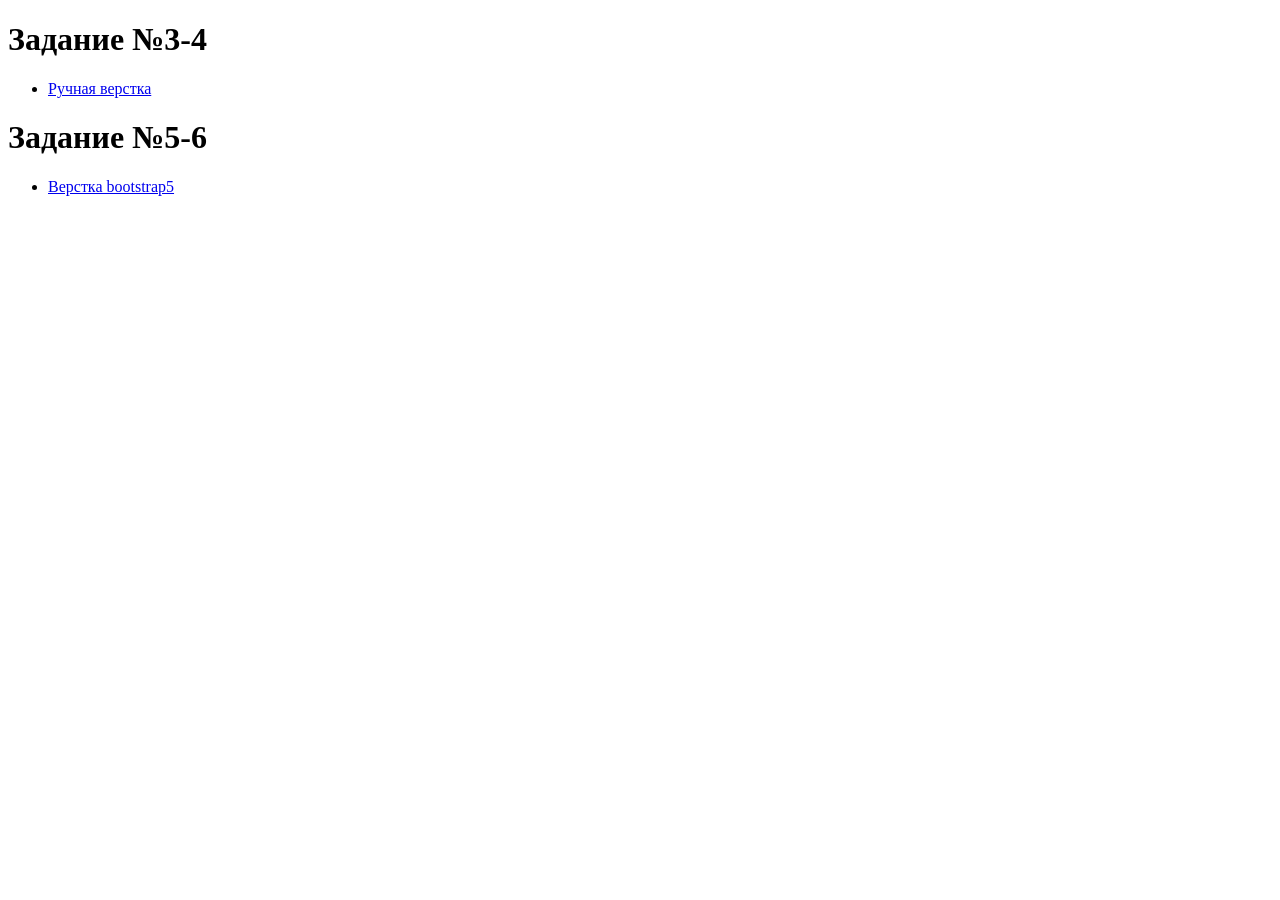
<file: index.html>
<!DOCTYPE html>
<html lang="ru">
<head>
    <meta charset="UTF-8">
    <title>Задания по практике</title>
</head>
<body>
    <h1>Задание №3-4</h1>

    <ul>
        <li><a href="FlexGrid/sait.html">Ручная верстка</a></li>
    </ul>

    <h1>Задание №5-6</h1>

    <ul>
        <li><a href="Bootstrap/sait2.html">Верстка bootstrap5</a></li>   
    </ul>
 
</body>
</html>
</file>
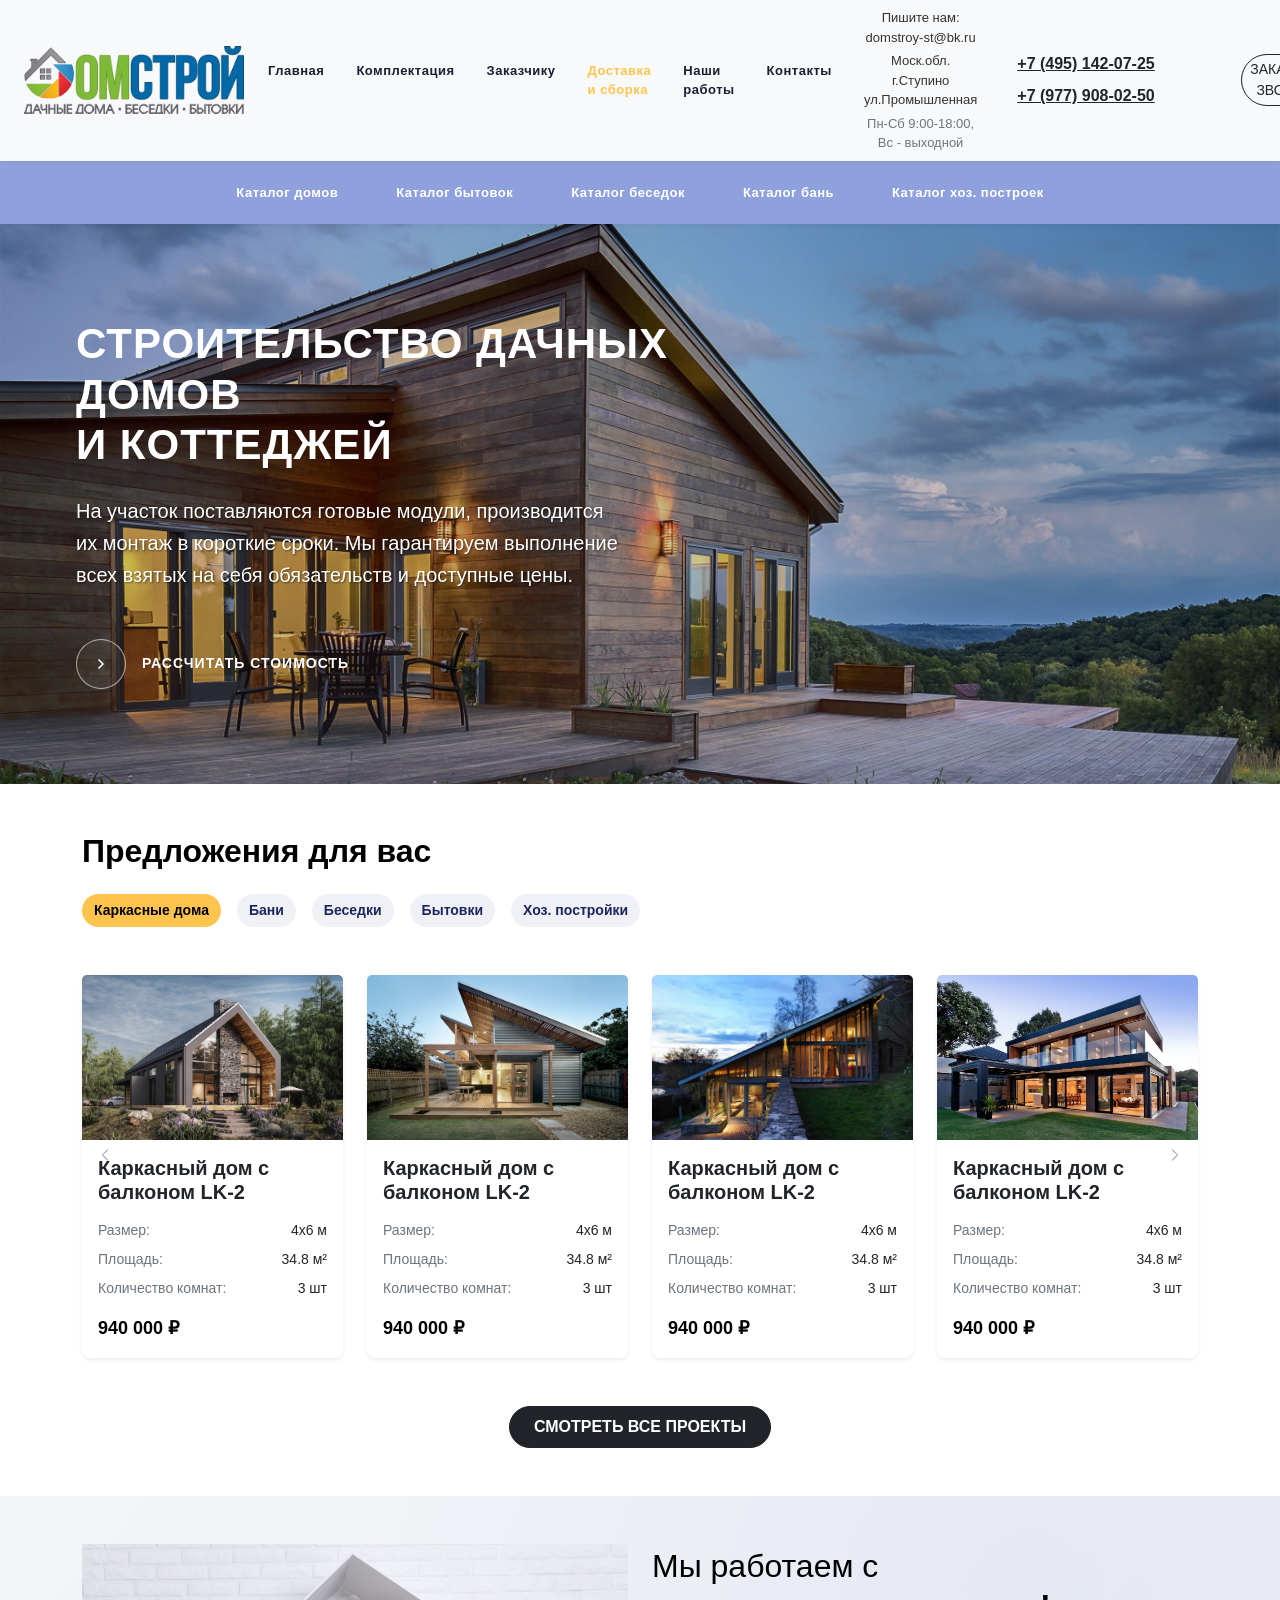
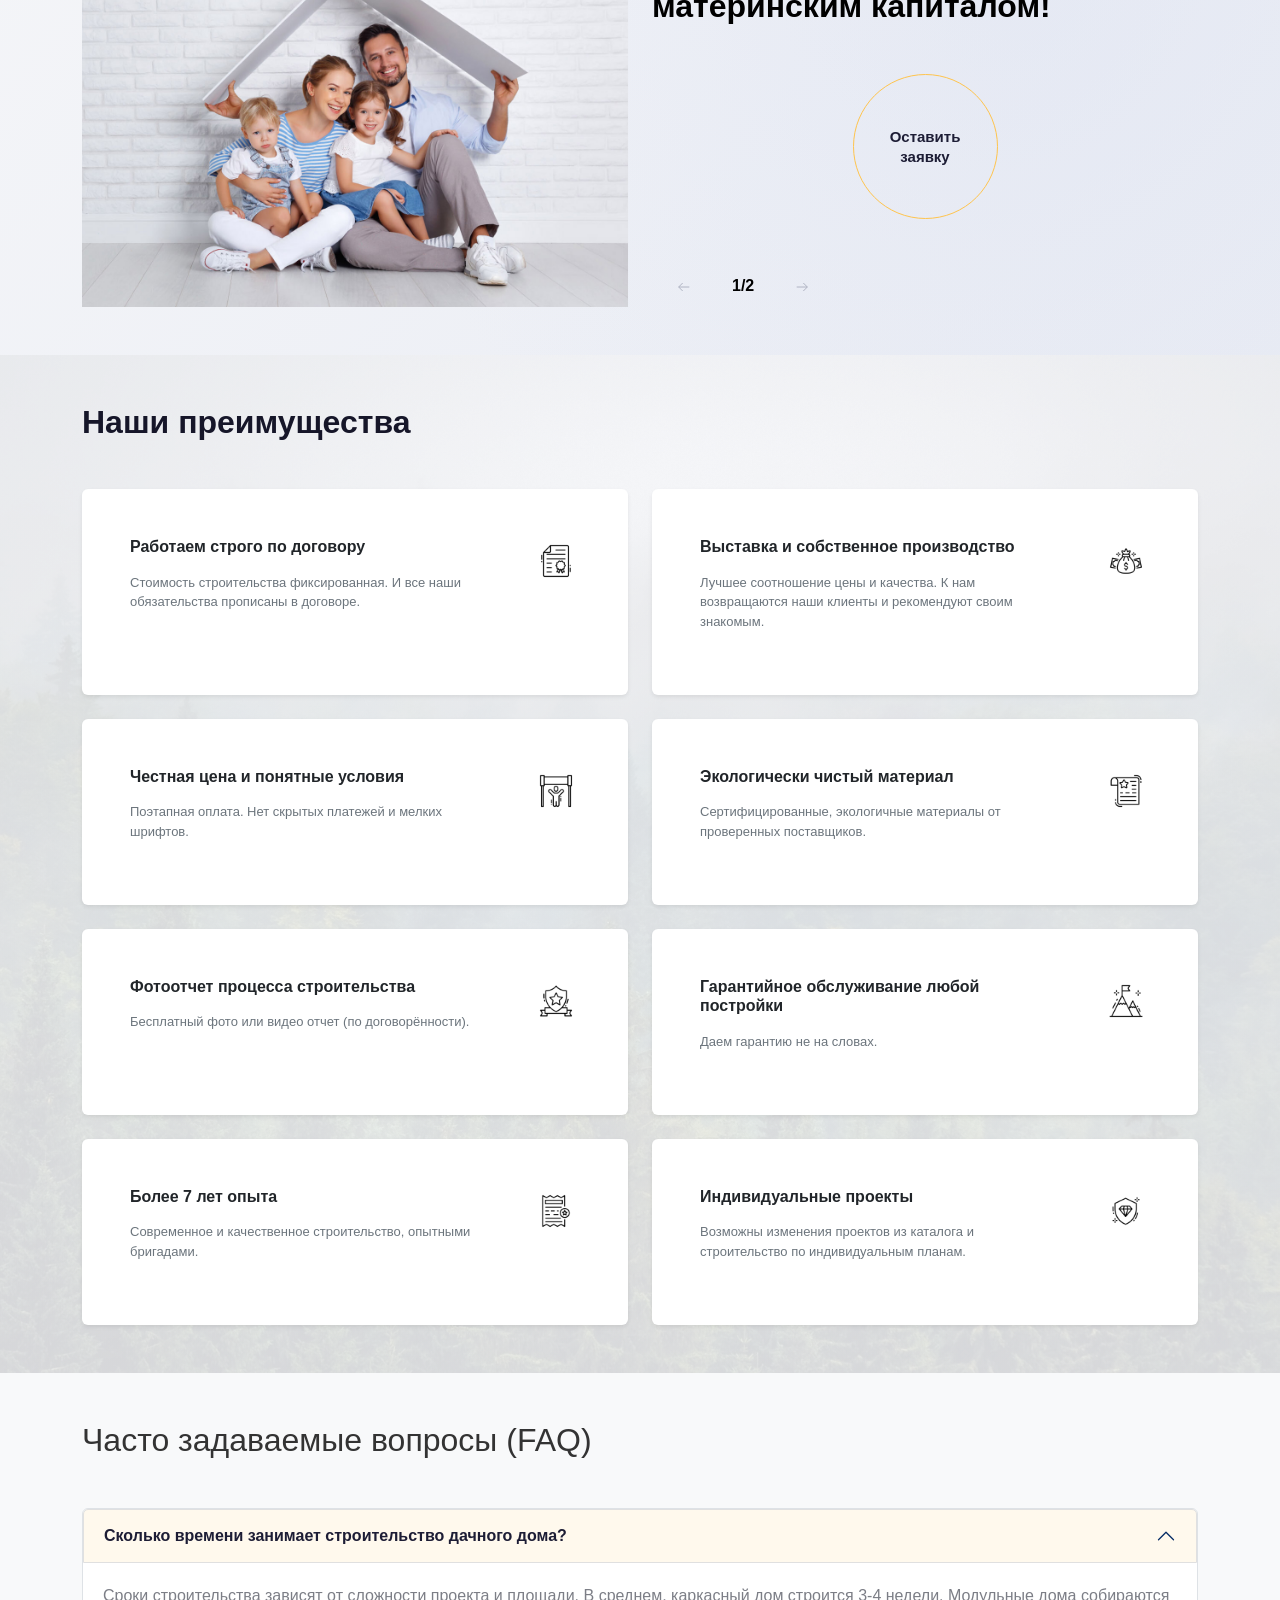
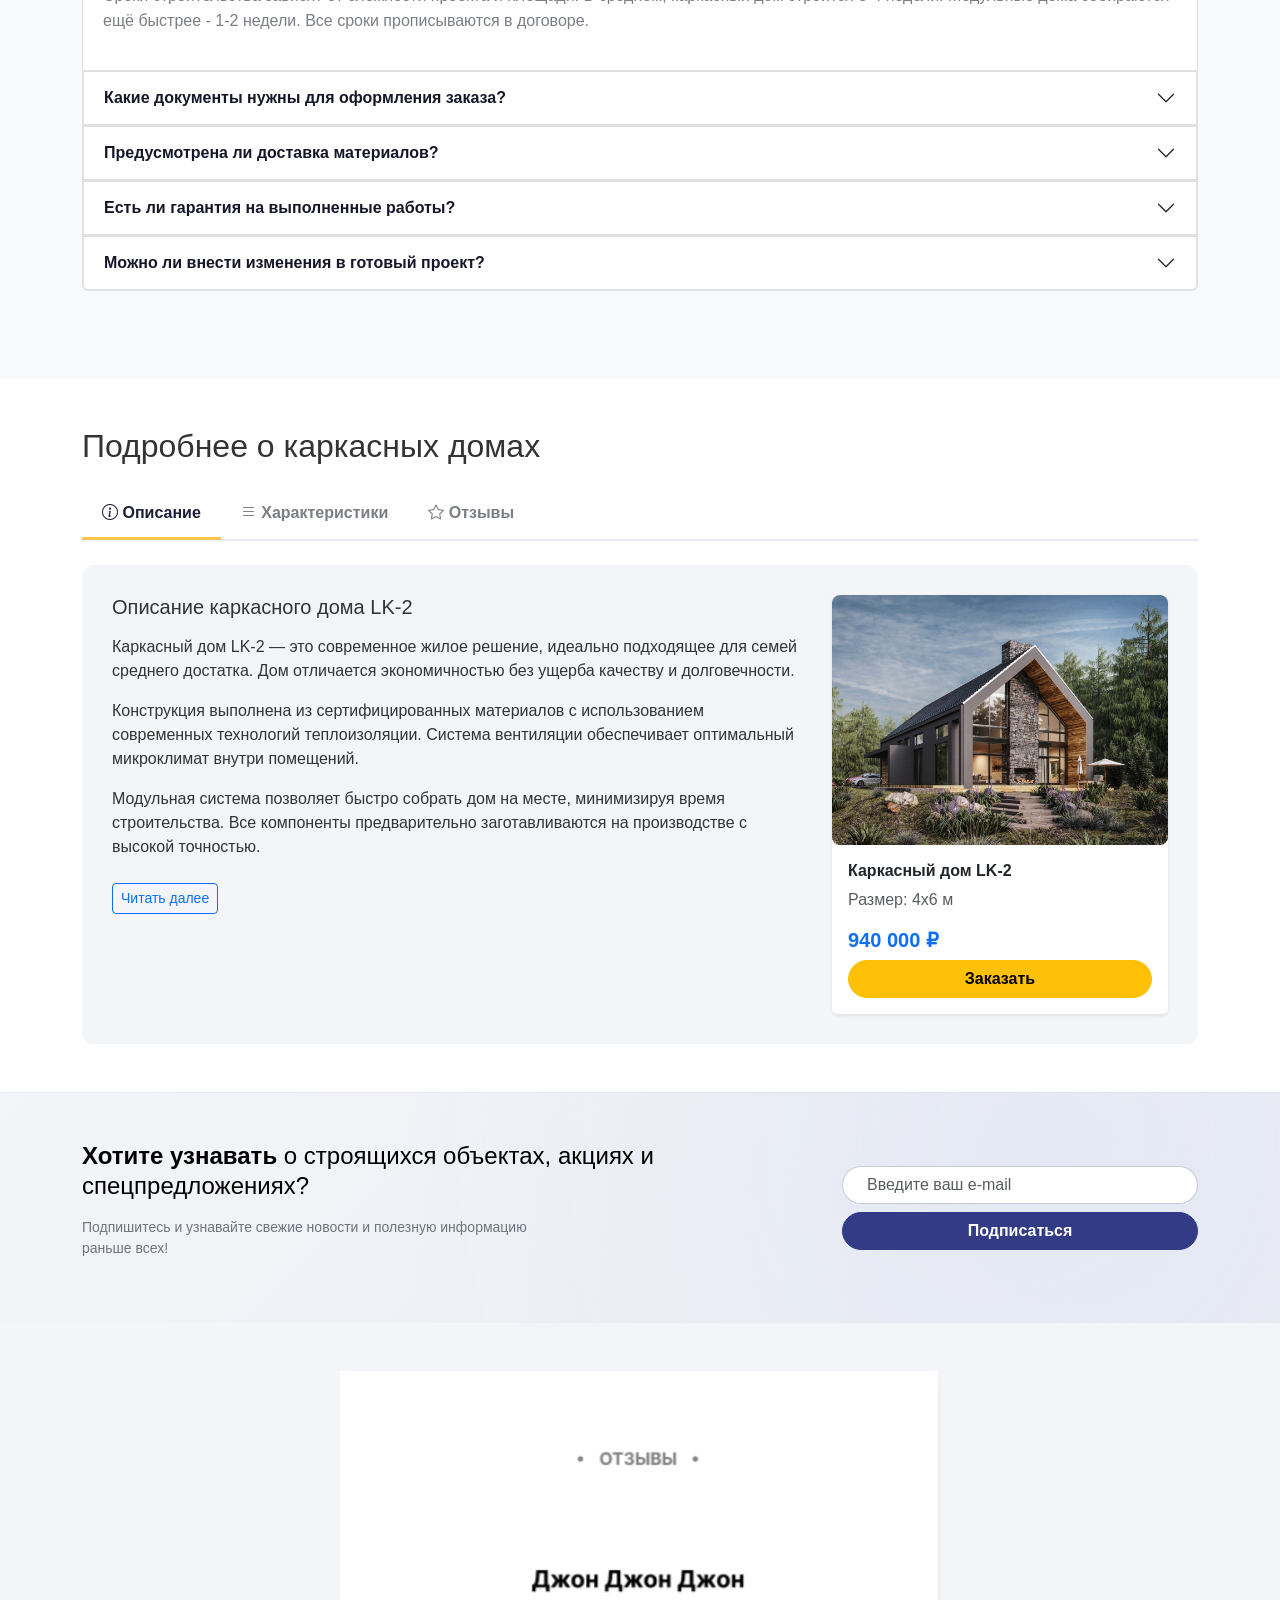
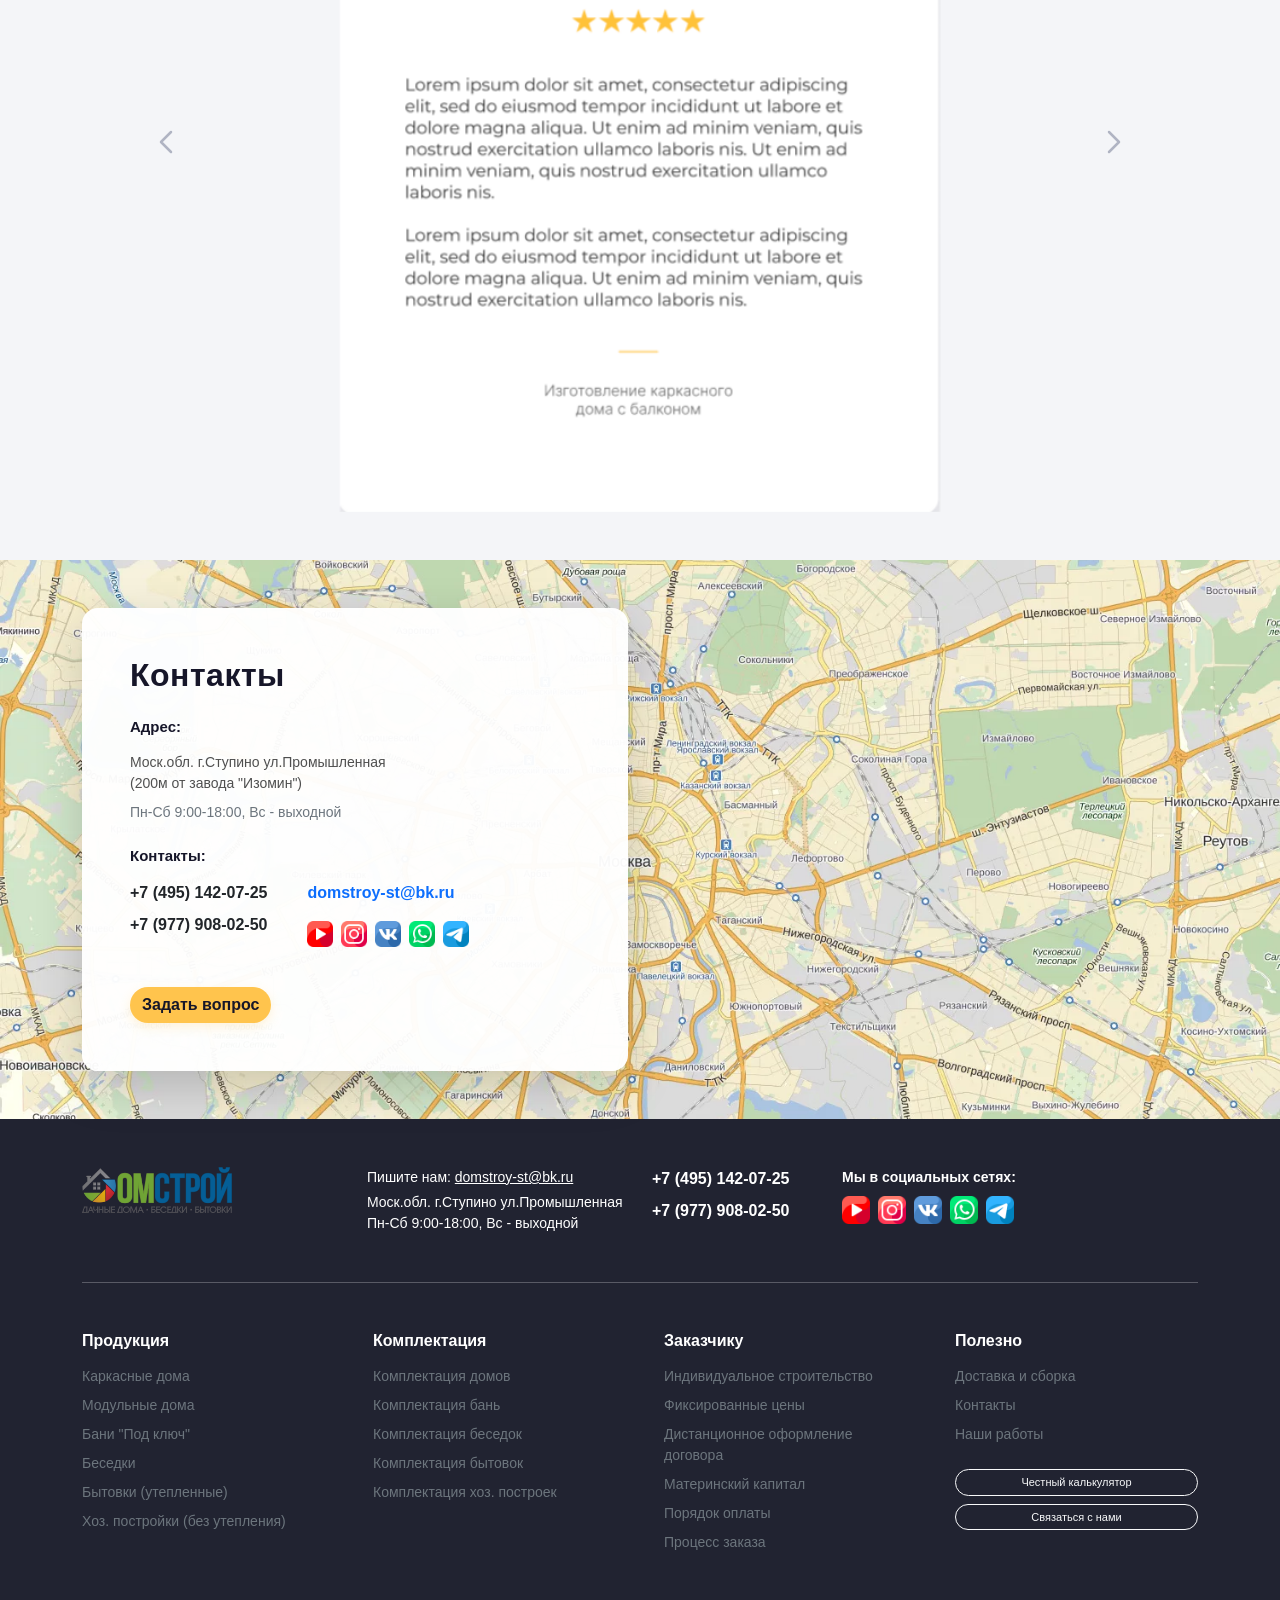
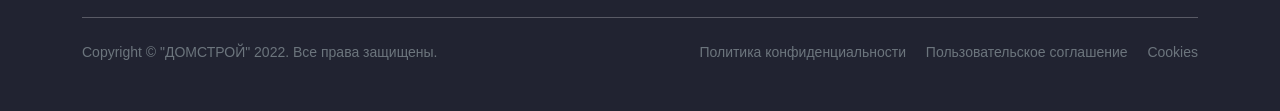
<file: Bootstrap/sait2.html>
<!DOCTYPE html>
<html lang="ru">
<head>
  <meta charset="UTF-8">
  <meta name="viewport" content="width=device-width, initial-scale=1.0">
  <title>ДомСтрой — Строительство дачных домов</title>
  <link href="https://cdn.jsdelivr.net/npm/bootstrap@5.3.0/dist/css/bootstrap.min.css" rel="stylesheet">
  <link rel="stylesheet" href="sait2.css">
  <link rel="stylesheet" href="https://cdn.jsdelivr.net/npm/bootstrap-icons@1.11.3/font/bootstrap-icons.min.css">
</head>
<body data-bs-spy="scroll" data-bs-target="#mainNavbar" data-bs-root-margin="0px 0px -40%">

  <header id="main">
    <nav class="navbar navbar-expand-lg navbar-light bg-light sticky-top" id="mainNavbar">
      <div class="container-fluid px-3 px-md-4">
        <a class="navbar-brand" href="#main">
          <img src="media/logo.png" alt="ДомСтрой" height="50">
        </a>

        <div class="d-none d-lg-flex align-items-center order-lg-last gap-4 ms-auto">
          <div class="text-center" style="font-size: 13px;">
            <p class="mb-1">Пишите нам: <a href="mailto:domstroy-st@bk.ru" class="text-decoration-none">domstroy-st@bk.ru</a></p>
            <p class="mb-1">Моск.обл. г.Ступино ул.Промышленная</p>
            <p class="mb-0 text-secondary">Пн-Сб 9:00-18:00, Вс - выходной</p>
          </div>
          <div class="d-flex flex-column gap-1 ms-3" style="min-width: 200px;">
            <a href="tel:+74951420725" class="text-dark fw-bold mb-1">+7 (495) 142-07-25</a>
            <a href="tel:+79779080250" class="text-dark fw-bold">+7 (977) 908-02-50</a>
          </div>
          <button class="btn btn-outline-dark btn-sm rounded-pill" data-bs-toggle="modal" data-bs-target="#callbackModal">ЗАКАЗАТЬ ЗВОНОК</button>
          <div class="d-flex gap-2 ms-2">
            <img src="media/youtube.png" alt="YouTube" width="24" height="24" style="cursor: pointer;">
            <img src="media/inst.png" alt="Instagram" width="24" height="24" style="cursor: pointer;">
            <img src="media/vk.png" alt="VK" width="24" height="24" style="cursor: pointer;">
            <img src="media/whatsapp.png" alt="WhatsApp" width="24" height="24" style="cursor: pointer;">
            <img src="media/tg.png" alt="Telegram" width="24" height="24" style="cursor: pointer;">
          </div>
        </div>

        <button class="navbar-toggler" type="button" data-bs-toggle="collapse" data-bs-target="#navbarNav" aria-controls="navbarNav" aria-expanded="false" aria-label="Переключить навигацию">
          <span class="navbar-toggler-icon"></span>
        </button>

        <div class="collapse navbar-collapse mt-3 mt-lg-0" id="navbarNav">
          <div class="navbar-nav ms-auto me-lg-4 gap-lg-3">
            <a class="nav-link active" href="#main">Главная</a>
            <a class="nav-link" href="#equipment">Комплектация</a>
            <div class="nav-item dropdown d-lg-none">
              <a class="nav-link dropdown-toggle" href="#" id="navbarCatalogMob" role="button" data-bs-toggle="dropdown" aria-expanded="false">
                Каталог
              </a>
              <ul class="dropdown-menu" aria-labelledby="navbarCatalogMob">
                <li><a class="dropdown-item" href="#cat-houses">Каталог домов</a></li>
                <li><a class="dropdown-item" href="#cat-cabins">Каталог бытовок</a></li>
                <li><a class="dropdown-item" href="#cat-gazebos">Каталог беседок</a></li>
                <li><a class="dropdown-item" href="#cat-baths">Каталог бань</a></li>
                <li><a class="dropdown-item" href="#cat-buildings">Каталог хоз. построек</a></li>
              </ul>
            </div>
            <a class="nav-link" href="#client">Заказчику</a>
            <a class="nav-link" href="#delivery">Доставка и сборка</a>
            <a class="nav-link" href="#works">Наши работы</a>
            <a class="nav-link" href="#contacts">Контакты</a>
          </div>

          <div class="d-lg-none mt-3 pb-3 border-top">
            <p class="small mb-2">Пишите нам: <a href="mailto:domstroy-st@bk.ru">domstroy-st@bk.ru</a></p>
            <p class="small mb-2">Моск.обл. г.Ступино ул.Промышленная<br>Пн-Сб 9:00-18:00, Вс - выходной</p>
            <div class="d-flex flex-column gap-2 mb-3">
              <a href="tel:+74951420725" class="fw-bold text-dark">+7 (495) 142-07-25</a>
              <a href="tel:+79779080250" class="fw-bold text-dark">+7 (977) 908-02-50</a>
            </div>
            <div class="d-flex gap-2 mb-3">
              <img src="media/youtube.png" alt="YouTube" width="24">
              <img src="media/inst.png" alt="Instagram" width="24">
              <img src="media/vk.png" alt="VK" width="24">
              <img src="media/whatsapp.png" alt="WhatsApp" width="24">
              <img src="media/tg.png" alt="Telegram" width="24">
            </div>
            <button class="btn btn-outline-dark btn-sm w-100 rounded-pill" data-bs-toggle="modal" data-bs-target="#callbackModal">ЗАКАЗАТЬ ЗВОНОК</button>
          </div>
        </div>
      </div>
    </nav>

    <nav class="navbar bg-light d-none d-lg-block py-2" style="background-color: #8fa1dc !important;">
      <div class="container-fluid px-3 px-md-4">
        <ul class="navbar-nav flex-row gap-5 ms-auto me-auto w-100 justify-content-center">
          <li class="nav-item"><a class="nav-link text-white" href="#cat-houses">Каталог домов</a></li>
          <li class="nav-item"><a class="nav-link text-white" href="#cat-cabins">Каталог бытовок</a></li>
          <li class="nav-item"><a class="nav-link text-white" href="#cat-gazebos">Каталог беседок</a></li>
          <li class="nav-item"><a class="nav-link text-white" href="#cat-baths">Каталог бань</a></li>
          <li class="nav-item"><a class="nav-link text-white" href="#cat-buildings">Каталог хоз. построек</a></li>
        </ul>
      </div>
    </nav>
  </header>

  <main>
    <section class="hero d-flex align-items-center justify-content-start">
      <div class="container-fluid" style="max-width: 100%;">
        <div class="row">
          <div class="col-12 col-lg-8">
            <div class="hero-content">
              <h1 class="display-4 fw-bold mb-4">Строительство дачных домов<br>и коттеджей</h1>
              <p class="fs-5 mb-5">На участок поставляются готовые модули, производится их монтаж в короткие сроки. Мы гарантируем выполнение всех взятых на себя обязательств и доступные цены.</p>
              
              <a href="#calculator" class="calc-btn d-inline-flex align-items-center gap-3">
                <span class="arrow-circle d-flex align-items-center justify-content-center" style="width: 50px; height: 50px; border: 1px solid rgba(255,255,255,0.6); border-radius: 50px; background: rgba(255,255,255,0.05);">
                  <svg viewBox="0 0 24 24" style="width: 16px; height: 16px; fill: none; stroke: #fff; stroke-width: 2.5; stroke-linecap: round; stroke-linejoin: round;">
                    <polyline points="9 18 15 12 9 6"></polyline>
                  </svg>
                </span>
                Рассчитать стоимость
              </a>
            </div>
          </div>
        </div>
      </div>
    </section>
    <section class="offers py-5" id="equipment">
      <div class="container-lg">
        <h2 class="offers-title mb-4">Предложения для вас</h2>
        
        <div class="d-flex flex-wrap gap-3 mb-5">
          <button class="btn btn-light rounded-pill tab-btn active" data-bs-toggle="button">Каркасные дома</button>
          <button class="btn btn-light rounded-pill tab-btn" data-bs-toggle="button">Бани</button>
          <button class="btn btn-light rounded-pill tab-btn" data-bs-toggle="button">Беседки</button>
          <button class="btn btn-light rounded-pill tab-btn" data-bs-toggle="button">Бытовки</button>
          <button class="btn btn-light rounded-pill tab-btn" data-bs-toggle="button">Хоз. постройки</button>
        </div>
        
        <div class="position-relative">
          <button class="btn btn-link text-decoration-none position-absolute top-50 start-0 translate-middle-y z-3 arrow-btn prev-btn" type="button" style="color: #b0b4c3;">
            <svg viewBox="0 0 24 24" width="20" height="40" fill="none" stroke="currentColor" stroke-width="1.5" stroke-linecap="round" stroke-linejoin="round"><polyline points="15 18 9 12 15 6"></polyline></svg>
          </button>
          
          <div class="row g-4">
            <div class="col-12 col-md-6 col-lg-3">
              <div class="card h-100 product-card border-0 rounded-3 shadow-sm">
                <img src="media/dom1.png" class="card-img-top" alt="Каркасный дом" style="height: 165px; object-fit: cover;">
                <div class="card-body d-flex flex-column">
                  <h5 class="card-title fw-bold mb-3">Каркасный дом с балконом LK-2</h5>
                  <div class="specs mb-3 flex-grow-1">
                    <div class="d-flex justify-content-between mb-2">
                      <span class="small text-secondary">Размер:</span><span class="small fw-medium">4х6 м</span>
                    </div>
                    <div class="d-flex justify-content-between mb-2">
                      <span class="small text-secondary">Площадь:</span><span class="small fw-medium">34.8 м²</span>
                    </div>
                    <div class="d-flex justify-content-between">
                      <span class="small text-secondary">Количество комнат:</span><span class="small fw-medium">3 шт</span>
                    </div>
                  </div>
                  <div class="product-price fw-bold">940 000 ₽</div>
                </div>
              </div>
            </div>

            <div class="col-12 col-md-6 col-lg-3">
              <div class="card h-100 product-card border-0 rounded-3 shadow-sm">
                <img src="media/dom2.png" class="card-img-top" alt="Каркасный дом" style="height: 165px; object-fit: cover;">
                <div class="card-body d-flex flex-column">
                  <h5 class="card-title fw-bold mb-3">Каркасный дом с балконом LK-2</h5>
                  <div class="specs mb-3 flex-grow-1">
                    <div class="d-flex justify-content-between mb-2">
                      <span class="small text-secondary">Размер:</span><span class="small fw-medium">4х6 м</span>
                    </div>
                    <div class="d-flex justify-content-between mb-2">
                      <span class="small text-secondary">Площадь:</span><span class="small fw-medium">34.8 м²</span>
                    </div>
                    <div class="d-flex justify-content-between">
                      <span class="small text-secondary">Количество комнат:</span><span class="small fw-medium">3 шт</span>
                    </div>
                  </div>
                  <div class="product-price fw-bold">940 000 ₽</div>
                </div>
              </div>
            </div>

            <div class="col-12 col-md-6 col-lg-3">
              <div class="card h-100 product-card border-0 rounded-3 shadow-sm">
                <img src="media/dom3.png" class="card-img-top" alt="Каркасный дом" style="height: 165px; object-fit: cover;">
                <div class="card-body d-flex flex-column">
                  <h5 class="card-title fw-bold mb-3">Каркасный дом с балконом LK-2</h5>
                  <div class="specs mb-3 flex-grow-1">
                    <div class="d-flex justify-content-between mb-2">
                      <span class="small text-secondary">Размер:</span><span class="small fw-medium">4х6 м</span>
                    </div>
                    <div class="d-flex justify-content-between mb-2">
                      <span class="small text-secondary">Площадь:</span><span class="small fw-medium">34.8 м²</span>
                    </div>
                    <div class="d-flex justify-content-between">
                      <span class="small text-secondary">Количество комнат:</span><span class="small fw-medium">3 шт</span>
                    </div>
                  </div>
                  <div class="product-price fw-bold">940 000 ₽</div>
                </div>
              </div>
            </div>

            <div class="col-12 col-md-6 col-lg-3">
              <div class="card h-100 product-card border-0 rounded-3 shadow-sm">
                <img src="media/dom4.png" class="card-img-top" alt="Каркасный дом" style="height: 165px; object-fit: cover;">
                <div class="card-body d-flex flex-column">
                  <h5 class="card-title fw-bold mb-3">Каркасный дом с балконом LK-2</h5>
                  <div class="specs mb-3 flex-grow-1">
                    <div class="d-flex justify-content-between mb-2">
                      <span class="small text-secondary">Размер:</span><span class="small fw-medium">4х6 м</span>
                    </div>
                    <div class="d-flex justify-content-between mb-2">
                      <span class="small text-secondary">Площадь:</span><span class="small fw-medium">34.8 м²</span>
                    </div>
                    <div class="d-flex justify-content-between">
                      <span class="small text-secondary">Количество комнат:</span><span class="small fw-medium">3 шт</span>
                    </div>
                  </div>
                  <div class="product-price fw-bold">940 000 ₽</div>
                </div>
              </div>
            </div>
          </div>

          <button class="btn btn-link text-decoration-none position-absolute top-50 end-0 translate-middle-y z-3 arrow-btn next-btn" type="button" style="color: #b0b4c3;">
            <svg viewBox="0 0 24 24" width="20" height="40" fill="none" stroke="currentColor" stroke-width="1.5" stroke-linecap="round" stroke-linejoin="round"><polyline points="9 18 15 12 9 6"></polyline></svg>
          </button>
        </div>

        <div class="text-center mt-5">
          <a href="#" class="btn btn-dark rounded-pill py-2 px-4 text-uppercase fw-bold">Смотреть все проекты</a>
        </div>
      </div>
    </section>
    <section class="promo-slider py-5" id="client">
      <div class="container-lg">
        <div class="row align-items-center gy-4">
          <div class="col-12 col-lg-6">
            <img src="media/zayavka.png" class="img-fluid" alt="Работа с материнским капиталом">
          </div>
          
          <div class="col-12 col-lg-6">
            <div class="promo-content">
              <h2 class="fs-2 mb-5">Мы работаем с <br><strong>материнским капиталом!</strong></h2>
              <button class="btn btn-outline-warning rounded-circle circle-btn d-flex align-items-center justify-content-center mx-lg-auto" style="width: 145px; height: 145px; font-weight: 700;" data-bs-toggle="modal" data-bs-target="#applicationModal">
                Оставить<br>заявку
              </button>
              
              <div class="d-flex align-items-center gap-3 mt-5 slider-controls">
                <button class="btn btn-link text-decoration-none text-secondary control-arrow" type="button">
                  <svg viewBox="0 0 24 24" width="38" height="16" fill="none" stroke="currentColor" stroke-width="1.5"><line x1="20" y1="12" x2="4" y2="12"></line><polyline points="10 18 4 12 10 6"></polyline></svg>
                </button>
                <span class="fw-bold">1/2</span>
                <button class="btn btn-link text-decoration-none text-secondary control-arrow" type="button">
                  <svg viewBox="0 0 24 24" width="38" height="16" fill="none" stroke="currentColor" stroke-width="1.5"><line x1="4" y1="12" x2="20" y2="12"></line><polyline points="14 6 20 12 14 18"></polyline></svg>
                </button>
              </div>
            </div>
          </div>
        </div>
      </div>
    </section>
    <section class="advantages py-5" id="delivery">
      <div class="container-lg">
        <h2 class="advantages-title mb-5">Наши преимущества</h2>
        
        <div class="row g-4">
          <div class="col-12 col-lg-6">
            <div class="card border-0 p-4 p-lg-5 h-100 shadow-sm adv-card">
              <div class="row align-items-start gap-3">
                <div class="col">
                  <h5 class="fw-bold text-dark mb-3">Работаем строго по договору</h5>
                  <p class="text-secondary">Стоимость строительства фиксированная. И все наши обязательства прописаны в договоре.</p>
                </div>
                <div class="col-auto">
                  <img src="media/p1.png" alt="Договор" width="48">
                </div>
              </div>
            </div>
          </div>

          <div class="col-12 col-lg-6">
            <div class="card border-0 p-4 p-lg-5 h-100 shadow-sm adv-card">
              <div class="row align-items-start gap-3">
                <div class="col">
                  <h5 class="fw-bold text-dark mb-3">Выставка и собственное производство</h5>
                  <p class="text-secondary">Лучшее соотношение цены и качества. К нам возвращаются наши клиенты и рекомендуют своим знакомым.</p>
                </div>
                <div class="col-auto">
                  <img src="media/p2.png" alt="Производство" width="48">
                </div>
              </div>
            </div>
          </div>

          <div class="col-12 col-lg-6">
            <div class="card border-0 p-4 p-lg-5 h-100 shadow-sm adv-card">
              <div class="row align-items-start gap-3">
                <div class="col">
                  <h5 class="fw-bold text-dark mb-3">Честная цена и понятные условия</h5>
                  <p class="text-secondary">Поэтапная оплата. Нет скрытых платежей и мелких шрифтов.</p>
                </div>
                <div class="col-auto">
                  <img src="media/p3.png" alt="Честная цена" width="48">
                </div>
              </div>
            </div>
          </div>

          <div class="col-12 col-lg-6">
            <div class="card border-0 p-4 p-lg-5 h-100 shadow-sm adv-card">
              <div class="row align-items-start gap-3">
                <div class="col">
                  <h5 class="fw-bold text-dark mb-3">Экологически чистый материал</h5>
                  <p class="text-secondary">Сертифицированные, экологичные материалы от проверенных поставщиков.</p>
                </div>
                <div class="col-auto">
                  <img src="media/p4.png" alt="Эко материалы" width="48">
                </div>
              </div>
            </div>
          </div>

          <div class="col-12 col-lg-6">
            <div class="card border-0 p-4 p-lg-5 h-100 shadow-sm adv-card">
              <div class="row align-items-start gap-3">
                <div class="col">
                  <h5 class="fw-bold text-dark mb-3">Фотоотчет процесса строительства</h5>
                  <p class="text-secondary">Бесплатный фото или видео отчет (по договорённости).</p>
                </div>
                <div class="col-auto">
                  <img src="media/p5.png" alt="Фотоотчет" width="48">
                </div>
              </div>
            </div>
          </div>

          <div class="col-12 col-lg-6">
            <div class="card border-0 p-4 p-lg-5 h-100 shadow-sm adv-card">
              <div class="row align-items-start gap-3">
                <div class="col">
                  <h5 class="fw-bold text-dark mb-3">Гарантийное обслуживание любой постройки</h5>
                  <p class="text-secondary">Даем гарантию не на словах.</p>
                </div>
                <div class="col-auto">
                  <img src="media/p6.png" alt="Гарантия" width="48">
                </div>
              </div>
            </div>
          </div>

          <div class="col-12 col-lg-6">
            <div class="card border-0 p-4 p-lg-5 h-100 shadow-sm adv-card">
              <div class="row align-items-start gap-3">
                <div class="col">
                  <h5 class="fw-bold text-dark mb-3">Более 7 лет опыта</h5>
                  <p class="text-secondary">Современное и качественное строительство, опытными бригадами.</p>
                </div>
                <div class="col-auto">
                  <img src="media/p7.png" alt="Опыт" width="48">
                </div>
              </div>
            </div>
          </div>

          <div class="col-12 col-lg-6">
            <div class="card border-0 p-4 p-lg-5 h-100 shadow-sm adv-card">
              <div class="row align-items-start gap-3">
                <div class="col">
                  <h5 class="fw-bold text-dark mb-3">Индивидуальные проекты</h5>
                  <p class="text-secondary">Возможны изменения проектов из каталога и строительство по индивидуальным планам.</p>
                </div>
                <div class="col-auto">
                  <img src="media/p8.png" alt="Проекты" width="48">
                </div>
              </div>
            </div>
          </div>
        </div>
      </div>
    </section>
    <!--Группа сворачиваемых панелей -->
    <section class="py-5 bg-light" id="faq">
      <div class="container-lg">
        <h2 class="mb-5">Часто задаваемые вопросы (FAQ)</h2>
        
        <div class="accordion" id="faqAccordion">
          <div class="accordion-item">
            <h2 class="accordion-header">
              <button class="accordion-button" type="button" data-bs-toggle="collapse" data-bs-target="#faq1" aria-expanded="true" aria-controls="faq1">
                Сколько времени занимает строительство дачного дома?
              </button>
            </h2>
            <div id="faq1" class="accordion-collapse collapse show" data-bs-parent="#faqAccordion">
              <div class="accordion-body">
                <p>Сроки строительства зависят от сложности проекта и площади. В среднем, каркасный дом строится 3-4 недели. Модульные дома собираются ещё быстрее - 1-2 недели. Все сроки прописываются в договоре.</p>
              </div>
            </div>
          </div>

          <div class="accordion-item">
            <h2 class="accordion-header">
              <button class="accordion-button collapsed" type="button" data-bs-toggle="collapse" data-bs-target="#faq2" aria-expanded="false" aria-controls="faq2">
                Какие документы нужны для оформления заказа?
              </button>
            </h2>
            <div id="faq2" class="accordion-collapse collapse" data-bs-parent="#faqAccordion">
              <div class="accordion-body">
                <p>На первом этапе достаточно паспорта и пассивов. Для оформления договора потребуются документы на земельный участок или справка о его наличии. При использовании материнского капитала нужны дополнительные документы, которые мы помогаем оформить.</p>
              </div>
            </div>
          </div>

          <div class="accordion-item">
            <h2 class="accordion-header">
              <button class="accordion-button collapsed" type="button" data-bs-toggle="collapse" data-bs-target="#faq3" aria-expanded="false" aria-controls="faq3">
                Предусмотрена ли доставка материалов?
              </button>
            </h2>
            <div id="faq3" class="accordion-collapse collapse" data-bs-parent="#faqAccordion">
              <div class="accordion-body">
                <p>Да, мы предоставляем услугу доставки готовых модулей прямо на участок. Стоимость доставки зависит от расстояния и включается в общую стоимость проекта. Доставка осуществляется специализированным транспортом.</p>
              </div>
            </div>
          </div>

          <div class="accordion-item">
            <h2 class="accordion-header">
              <button class="accordion-button collapsed" type="button" data-bs-toggle="collapse" data-bs-target="#faq4" aria-expanded="false" aria-controls="faq4">
                Есть ли гарантия на выполненные работы?
              </button>
            </h2>
            <div id="faq4" class="accordion-collapse collapse" data-bs-parent="#faqAccordion">
              <div class="accordion-body">
                <p>Конечно! Мы даем гарантию на все выполняемые работы сроком на 5 лет. В течение этого периода при возникновении проблем, связанных с качеством исполнения, мы проводим бесплатные работы по исправлению.</p>
              </div>
            </div>
          </div>

          <div class="accordion-item">
            <h2 class="accordion-header">
              <button class="accordion-button collapsed" type="button" data-bs-toggle="collapse" data-bs-target="#faq5" aria-expanded="false" aria-controls="faq5">
                Можно ли внести изменения в готовый проект?
              </button>
            </h2>
            <div id="faq5" class="accordion-collapse collapse" data-bs-parent="#faqAccordion">
              <div class="accordion-body">
                <p>Да, мы предоставляем услугу индивидуального проектирования. Если готовый проект вам не полностью подходит, наши специалисты помогут адаптировать его под ваши пожелания. Доп. расходы зависят от объема изменений.</p>
              </div>
            </div>
          </div>
        </div>
      </div>
    </section>
    <!-- Переключение между вкладками с разным содержимым -->
    <section class="py-5">
      <div class="container-lg">
        <h2 class="mb-4">Подробнее о каркасных домах</h2>
        
        <ul class="nav nav-tabs mb-4" id="productTabs" role="tablist">
          <li class="nav-item" role="presentation">
            <button class="nav-link active" id="description-tab" data-bs-toggle="tab" data-bs-target="#description" type="button" role="tab" aria-controls="description" aria-selected="true">
              <i class="bi bi-info-circle"></i> Описание
            </button>
          </li>
          <li class="nav-item" role="presentation">
            <button class="nav-link" id="characteristics-tab" data-bs-toggle="tab" data-bs-target="#characteristics" type="button" role="tab" aria-controls="characteristics" aria-selected="false">
              <i class="bi bi-list"></i> Характеристики
            </button>
          </li>
          <li class="nav-item" role="presentation">
            <button class="nav-link" id="reviews-tab" data-bs-toggle="tab" data-bs-target="#reviews-content" type="button" role="tab" aria-controls="reviews-content" aria-selected="false">
              <i class="bi bi-star"></i> Отзывы
            </button>
          </li>
        </ul>

        <div class="tab-content" id="productTabsContent">
          <div class="tab-pane fade show active" id="description" role="tabpanel" aria-labelledby="description-tab">
            <div class="row">
              <div class="col-lg-8">
                <h5 class="mb-3">Описание каркасного дома LK-2</h5>
                <p>Каркасный дом LK-2 — это современное жилое решение, идеально подходящее для семей среднего достатка. Дом отличается экономичностью без ущерба качеству и долговечности.</p>
                <p>Конструкция выполнена из сертифицированных материалов с использованием современных технологий теплоизоляции. Система вентиляции обеспечивает оптимальный микроклимат внутри помещений.</p>
                <p>Модульная система позволяет быстро собрать дом на месте, минимизируя время строительства. Все компоненты предварительно заготавливаются на производстве с высокой точностью.</p>
                
                <!-- Сворачиваемый блок "Читать далее" -->
                <div class="mt-4">
                  <button class="btn btn-outline-primary btn-sm" type="button" data-bs-toggle="collapse" data-bs-target="#moreDescription" aria-expanded="false" aria-controls="moreDescription">
                    Читать далее
                  </button>
                  <div class="collapse mt-3" id="moreDescription">
                    <div class="card card-body border-0 bg-light">
                      <p>Дополнительные преимущества этого проекта:</p>
                      <ul class="list-unstyled">
                        <li>✓ Естественное освещение через большие окна</li>
                        <li>✓ Удобная планировка с отдельной спальней</li>
                        <li>✓ Функциональная кухня-столовая</li>
                        <li>✓ Просторный балкон для отдыха</li>
                        <li>✓ Система водоснабжения и электричества</li>
                        <li>✓ Возможность подключения отопления и водоснабжения</li>
                      </ul>
                      <p class="mt-3">Материалы, использованные в строительстве, экологичны и безопасны для здоровья семьи. Дом может эксплуатироваться как в теплое, так и в холодное время года.</p>
                    </div>
                  </div>
                </div>
              </div>
              <div class="col-lg-4">
                <div class="card border-0 shadow-sm">
                  <img src="media/dom1.png" class="card-img-top rounded-3" alt="Каркасный дом LK-2" style="height: 250px; object-fit: cover;">
                  <div class="card-body">
                    <h6 class="fw-bold">Каркасный дом LK-2</h6>
                    <p class="text-muted mb-3">Размер: 4х6 м</p>
                    <p class="h5 fw-bold text-primary">940 000 ₽</p>
                    <button class="btn btn-warning rounded-pill w-100 fw-bold" data-bs-toggle="modal" data-bs-target="#applicationModal">Заказать</button>
                  </div>
                </div>
              </div>
            </div>
          </div>

          <div class="tab-pane fade" id="characteristics" role="tabpanel" aria-labelledby="characteristics-tab">
            <div class="table-responsive">
              <table class="table table-hover">
                <thead class="table-light">
                  <tr>
                    <th>Параметр</th>
                    <th>Значение</th>
                  </tr>
                </thead>
                <tbody>
                  <tr>
                    <td><strong>Размеры</strong></td>
                    <td>4м х 6м</td>
                  </tr>
                  <tr>
                    <td><strong>Площадь</strong></td>
                    <td>34.8 м²</td>
                  </tr>
                  <tr>
                    <td><strong>Высота</strong></td>
                    <td>3.2 м</td>
                  </tr>
                  <tr>
                    <td><strong>Комнаты</strong></td>
                    <td>3 (спальня, кухня, жилая комната)</td>
                  </tr>
                  <tr>
                    <td><strong>Материал стен</strong></td>
                    <td>Каркас из хвойной древесины 150х50 мм</td>
                  </tr>
                  <tr>
                    <td><strong>Утеплитель</strong></td>
                    <td>Минеральная вата 150 мм</td>
                  </tr>
                  <tr>
                    <td><strong>Кровля</strong></td>
                    <td>Ондулин</td>
                  </tr>
                  <tr>
                    <td><strong>Фундамент</strong></td>
                    <td>Винтовой или столбчатый (по выбору)</td>
                  </tr>
                  <tr>
                    <td><strong>Гарантия</strong></td>
                    <td>5 лет</td>
                  </tr>
                  <tr>
                    <td><strong>Срок строительства</strong></td>
                    <td>2-3 недели</td>
                  </tr>
                </tbody>
              </table>
            </div>
          </div>

          <div class="tab-pane fade" id="reviews-content" role="tabpanel" aria-labelledby="reviews-tab">
            <div class="row">
              <div class="col-md-6 mb-4">
                <div class="card h-100 border-0 shadow-sm">
                  <div class="card-body">
                    <div class="d-flex mb-3">
                      <span class="text-warning">★★★★★</span>
                    </div>
                    <p class="card-text">"Отличный дом, строилась очень быстро! Рекомендую компанию ДомСтрой."</p>
                    <p class="small text-muted mb-0">Иван П., г.Тула</p>
                  </div>
                </div>
              </div>
              <div class="col-md-6 mb-4">
                <div class="card h-100 border-0 shadow-sm">
                  <div class="card-body">
                    <div class="d-flex mb-3">
                      <span class="text-warning">★★★★☆</span>
                    </div>
                    <p class="card-text">"Хорошее качество, доступная цена. Хотелось бы больше вариантов внутренней отделки."</p>
                    <p class="small text-muted mb-0">Мария Л., Московская область</p>
                  </div>
                </div>
              </div>
            </div>
          </div>
        </div>
      </div>
    </section>

    <section class="subscribe-vk py-5">
      <div class="container-lg">
        <div class="row g-4 align-items-center">
          <div class="col-12 col-lg-8">
            <h2 class="fs-4 fw-normal mb-3"><strong>Хотите узнавать</strong> о строящихся объектах, акциях и спецпредложениях?</h2>
            <p class="text-secondary">Подпишитесь и узнавайте свежие новости и полезную информацию раньше всех!</p>
          </div>
          <div class="col-12 col-lg-4">
            <form class="d-flex flex-column gap-2" action="#" method="POST">
              <input type="email" class="form-control rounded-pill px-4" placeholder="Введите ваш e-mail" required>
              <button type="submit" class="btn btn-dark rounded-pill fw-bold">Подписаться</button>
            </form>
          </div>
        </div>
      </div>
    </section>
    <section class="reviews py-5" id="works">
      <div class="container-lg">
        <div id="reviewsCarousel" class="carousel slide" data-bs-ride="carousel">
          <div class="carousel-inner">
            <div class="carousel-item active">
              <img src="media/otzyv.png" class="d-block w-100" alt="Отзыв" style="max-width: 600px; margin: 0 auto;">
            </div>
            <div class="carousel-item">
              <img src="media/otzyv.png" class="d-block w-100" alt="Отзыв" style="max-width: 600px; margin: 0 auto;">
            </div>
          </div>
          <button class="carousel-control-prev" type="button" data-bs-target="#reviewsCarousel" data-bs-slide="prev">
            <svg viewBox="0 0 24 24" width="40" height="40" fill="none" stroke="currentColor" stroke-width="1.5" stroke-linecap="round" stroke-linejoin="round"><polyline points="15 18 9 12 15 6"></polyline></svg>
          </button>
          <button class="carousel-control-next" type="button" data-bs-target="#reviewsCarousel" data-bs-slide="next">
            <svg viewBox="0 0 24 24" width="40" height="40" fill="none" stroke="currentColor" stroke-width="1.5" stroke-linecap="round" stroke-linejoin="round"><polyline points="9 18 15 12 9 6"></polyline></svg>
          </button>
        </div>
      </div>
    </section>
    <section class="contacts-section py-5" id="contacts">
      <div class="container-lg" style="z-index: 10; position: relative;">
        <div class="row">
          <div class="col-12 col-lg-6">
            <div class="card contacts-card border-0 shadow-lg rounded-4">
              <div class="card-body p-5">
                <h2 class="card-title fw-bold mb-4">Контакты</h2>
                
                <div class="mb-4">
                  <h5 class="fw-bold mb-3">Адрес:</h5>
                  <p class="mb-2">Моск.обл. г.Ступино ул.Промышленная<br>(200м от завода "Изомин")</p>
                  <p class="text-secondary small">Пн-Сб 9:00-18:00, Вс - выходной</p>
                </div>

                <div class="mb-4">
                  <h5 class="fw-bold mb-3">Контакты:</h5>
                  <div class="row gap-3">
                    <div class="col-auto">
                      <div class="d-flex flex-column gap-2">
                        <a href="tel:+74951420725" class="fw-bold text-dark text-decoration-none">+7 (495) 142-07-25</a>
                        <a href="tel:+79779080250" class="fw-bold text-dark text-decoration-none">+7 (977) 908-02-50</a>
                      </div>
                    </div>
                    <div class="col">
                      <div class="d-flex flex-column gap-3">
                        <a href="mailto:domstroy-st@bk.ru" class="text-primary text-decoration-none fw-semibold">domstroy-st@bk.ru</a>
                        <div class="d-flex gap-2">
                          <img src="media/youtube.png" alt="YouTube" width="26" style="cursor: pointer;">
                          <img src="media/inst.png" alt="Instagram" width="26" style="cursor: pointer;">
                          <img src="media/vk.png" alt="VK" width="26" style="cursor: pointer;">
                          <img src="media/whatsapp.png" alt="WhatsApp" width="26" style="cursor: pointer;">
                          <img src="media/tg.png" alt="Telegram" width="26" style="cursor: pointer;">
                        </div>
                      </div>
                    </div>
                  </div>
                </div>

                <button class="btn ask-question-btn rounded-pill fw-bold mt-3" data-bs-toggle="modal" data-bs-target="#questionModal">Задать вопрос</button>
              </div>
            </div>
          </div>
        </div>
      </div>
    </section>
  </main>

  <footer class="bg-dark text-white py-5">
    <div class="container-lg">
      <div class="row g-4 mb-5">
        <div class="col-12 col-md-6 col-lg-3">
          <img src="media/logo.png" alt="ДомСтрой" style="max-width: 150px; opacity: 0.85;">
        </div>
        <div class="col-12 col-md-6 col-lg-3 small">
          <p class="mb-1">Пишите нам: <a href="mailto:domstroy-st@bk.ru" class="text-white text-decoration-underline">domstroy-st@bk.ru</a></p>
          <p class="mb-0">Моск.обл. г.Ступино ул.Промышленная<br>Пн-Сб 9:00-18:00, Вс - выходной</p>
        </div>
        <div class="col-12 col-md-6 col-lg-2">
          <div class="d-flex flex-column gap-2">
            <a href="tel:+74951420725" class="fw-bold text-white text-decoration-none">+7 (495) 142-07-25</a>
            <a href="tel:+79779080250" class="fw-bold text-white text-decoration-none">+7 (977) 908-02-50</a>
          </div>
        </div>
        <div class="col-12 col-md-6 col-lg-4">
          <p class="small fw-bold mb-2">Мы в социальных сетях:</p>
          <div class="d-flex gap-2">
            <img src="media/youtube.png" alt="YouTube" width="28" style="cursor: pointer;">
            <img src="media/inst.png" alt="Instagram" width="28" style="cursor: pointer;">
            <img src="media/vk.png" alt="VK" width="28" style="cursor: pointer;">
            <img src="media/whatsapp.png" alt="WhatsApp" width="28" style="cursor: pointer;">
            <img src="media/tg.png" alt="Telegram" width="28" style="cursor: pointer;">
          </div>
        </div>
      </div>

      <hr class="bg-secondary-subtle my-5">

      <div class="row g-5 mb-5">
        <div class="col-12 col-md-6 col-lg-3">
          <h6 class="fw-bold mb-3">Продукция</h6>
          <ul class="list-unstyled small">
            <li class="mb-2"><a href="#" class="text-secondary text-decoration-none">Каркасные дома</a></li>
            <li class="mb-2"><a href="#" class="text-secondary text-decoration-none">Модульные дома</a></li>
            <li class="mb-2"><a href="#" class="text-secondary text-decoration-none">Бани "Под ключ"</a></li>
            <li class="mb-2"><a href="#" class="text-secondary text-decoration-none">Беседки</a></li>
            <li class="mb-2"><a href="#" class="text-secondary text-decoration-none">Бытовки (утепленные)</a></li>
            <li><a href="#" class="text-secondary text-decoration-none">Хоз. постройки (без утепления)</a></li>
          </ul>
        </div>
        <div class="col-12 col-md-6 col-lg-3">
          <h6 class="fw-bold mb-3">Комплектация</h6>
          <ul class="list-unstyled small">
            <li class="mb-2"><a href="#" class="text-secondary text-decoration-none">Комплектация домов</a></li>
            <li class="mb-2"><a href="#" class="text-secondary text-decoration-none">Комплектация бань</a></li>
            <li class="mb-2"><a href="#" class="text-secondary text-decoration-none">Комплектация беседок</a></li>
            <li class="mb-2"><a href="#" class="text-secondary text-decoration-none">Комплектация бытовок</a></li>
            <li><a href="#" class="text-secondary text-decoration-none">Комплектация хоз. построек</a></li>
          </ul>
        </div>
        <div class="col-12 col-md-6 col-lg-3">
          <h6 class="fw-bold mb-3">Заказчику</h6>
          <ul class="list-unstyled small">
            <li class="mb-2"><a href="#" class="text-secondary text-decoration-none">Индивидуальное строительство</a></li>
            <li class="mb-2"><a href="#" class="text-secondary text-decoration-none">Фиксированные цены</a></li>
            <li class="mb-2"><a href="#" class="text-secondary text-decoration-none">Дистанционное оформление договора</a></li>
            <li class="mb-2"><a href="#" class="text-secondary text-decoration-none">Материнский капитал</a></li>
            <li class="mb-2"><a href="#" class="text-secondary text-decoration-none">Порядок оплаты</a></li>
            <li><a href="#" class="text-secondary text-decoration-none">Процесс заказа</a></li>
          </ul>
        </div>
        <div class="col-12 col-md-6 col-lg-3">
          <h6 class="fw-bold mb-3">Полезно</h6>
          <ul class="list-unstyled small">
            <li class="mb-2"><a href="#" class="text-secondary text-decoration-none">Доставка и сборка</a></li>
            <li class="mb-2"><a href="#" class="text-secondary text-decoration-none">Контакты</a></li>
            <li><a href="#" class="text-secondary text-decoration-none">Наши работы</a></li>
          </ul>
          <div class="d-flex flex-column gap-2 mt-4">
            <a href="#" class="btn btn-outline-light btn-sm rounded-pill small" style="font-size: 11px;">Честный калькулятор</a>
            <a href="#" class="btn btn-outline-light btn-sm rounded-pill small" style="font-size: 11px;">Связаться с нами</a>
          </div>
        </div>
      </div>

      <hr class="bg-secondary-subtle my-4">

      <div class="row align-items-center g-3 small text-secondary">
        <div class="col-12 col-md-6">
          Copyright © "ДОМСТРОЙ" 2022. Все права защищены.
        </div>
        <div class="col-12 col-md-6 text-md-end">
          <a href="#" class="text-secondary text-decoration-none me-3">Политика конфиденциальности</a>
          <a href="#" class="text-secondary text-decoration-none me-3">Пользовательское соглашение</a>
          <a href="#" class="text-secondary text-decoration-none">Cookies</a>
        </div>
      </div>
    </div>
  </footer>

  <div class="modal fade" id="callbackModal" tabindex="-1" aria-hidden="true">
    <div class="modal-dialog modal-dialog-centered">
      <div class="modal-content border-0">
        <div class="modal-header bg-warning">
          <h5 class="modal-title fw-bold">Заказать звонок</h5>
          <button type="button" class="btn-close" data-bs-dismiss="modal" aria-label="Close"></button>
        </div>
        <div class="modal-body p-4">
          <form>
            <div class="mb-3">
              <label for="callName" class="form-label">Ваше имя</label>
              <input type="text" class="form-control rounded-2" id="callName" required>
            </div>
            <div class="mb-3">
              <label for="callPhone" class="form-label">Номер телефона</label>
              <input type="tel" class="form-control rounded-2" id="callPhone" required>
            </div>
            <button type="submit" class="btn btn-warning rounded-pill w-100 fw-bold">Заказать звонок</button>
          </form>
        </div>
      </div>
    </div>
  </div>

  <div class="modal fade" id="applicationModal" tabindex="-1" aria-hidden="true">
    <div class="modal-dialog modal-dialog-centered">
      <div class="modal-content border-0">
        <div class="modal-header bg-warning">
          <h5 class="modal-title fw-bold">Оставить заявку</h5>
          <button type="button" class="btn-close" data-bs-dismiss="modal" aria-label="Close"></button>
        </div>
        <div class="modal-body p-4">
          <form>
            <div class="mb-3">
              <label for="appName" class="form-label">Ваше имя</label>
              <input type="text" class="form-control rounded-2" id="appName" required>
            </div>
            <div class="mb-3">
              <label for="appPhone" class="form-label">Номер телефона</label>
              <input type="tel" class="form-control rounded-2" id="appPhone" required>
            </div>
            <div class="mb-3">
              <label for="appEmail" class="form-label">Email</label>
              <input type="email" class="form-control rounded-2" id="appEmail" required>
            </div>
            <button type="submit" class="btn btn-warning rounded-pill w-100 fw-bold">Отправить заявку</button>
          </form>
        </div>
      </div>
    </div>
  </div>

  <div class="modal fade" id="questionModal" tabindex="-1" aria-hidden="true">
    <div class="modal-dialog modal-dialog-centered">
      <div class="modal-content border-0">
        <div class="modal-header bg-warning">
          <h5 class="modal-title fw-bold">Задать вопрос</h5>
          <button type="button" class="btn-close" data-bs-dismiss="modal" aria-label="Close"></button>
        </div>
        <div class="modal-body p-4">
          <form>
            <div class="mb-3">
              <label for="qName" class="form-label">Ваше имя</label>
              <input type="text" class="form-control rounded-2" id="qName" required>
            </div>
            <div class="mb-3">
              <label for="qEmail" class="form-label">Email</label>
              <input type="email" class="form-control rounded-2" id="qEmail" required>
            </div>
            <div class="mb-3">
              <label for="qMessage" class="form-label">Ваш вопрос</label>
              <textarea class="form-control rounded-2" id="qMessage" rows="4" required></textarea>
            </div>
            <button type="submit" class="btn btn-warning rounded-pill w-100 fw-bold">Отправить вопрос</button>
          </form>
        </div>
      </div>
    </div>
  </div>

  <div class="toast-container position-fixed bottom-0 end-0 p-3" id="toastContainer"></div>

  <div class="d-none" id="tooltipContainer">
    <button type="button" class="btn btn-sm btn-outline-secondary" data-bs-toggle="tooltip" data-bs-title="This is a tooltip" data-bs-placement="top">Hover me</button>
  </div>

  <script src="https://cdn.jsdelivr.net/npm/bootstrap@5.3.0/dist/js/bootstrap.bundle.min.js"></script>
  <script>
    const tooltipTriggerList = [].slice.call(document.querySelectorAll('[data-bs-toggle="tooltip"]'))
    const tooltipList = tooltipTriggerList.map(function (tooltipTriggerEl) {
      return new bootstrap.Tooltip(tooltipTriggerEl)
    })

    document.querySelectorAll('[data-bs-toggle="collapse"]').forEach(element => {
      element.addEventListener('click', function() {
        this.classList.toggle('expanding');
      });
    });

    function showToast(title, message) {
      const toastContainer = document.getElementById('toastContainer');
      const toastHTML = `
        <div class="toast" role="alert" aria-live="assertive" aria-atomic="true">
          <div class="toast-header bg-success text-white">
            <strong class="me-auto">${title}</strong>
            <button type="button" class="btn-close btn-close-white" data-bs-dismiss="toast"></button>
          </div>
          <div class="toast-body">${message}</div>
        </div>
      `;
      toastContainer.insertAdjacentHTML('beforeend', toastHTML);
      const toastElement = toastContainer.lastElementChild;
      const toast = new bootstrap.Toast(toastElement);
      toast.show();
      setTimeout(() => toastElement.remove(), 5000);
    }
    document.querySelectorAll('form').forEach(form => {
      form.addEventListener('submit', function(e) {
        e.preventDefault();
        const modalElement = this.closest('.modal');
        if (modalElement) {
          bootstrap.Modal.getInstance(modalElement).hide();
          showToast('Успешно', 'Ваша заявка отправлена!');
        }
        this.reset();
      });
    });
    document.querySelectorAll('a[href^="#"]').forEach(anchor => {
      anchor.addEventListener('click', function (e) {
        const href = this.getAttribute('href');
        if (href !== '#' && document.querySelector(href)) {
          e.preventDefault();
          document.querySelector(href).scrollIntoView({ behavior: 'smooth' });
        }
      });
    });
    document.querySelectorAll('[data-bs-toggle="tab"]').forEach(tab => {
      tab.addEventListener('shown.bs.tab', function() {
        const tabParent = this.closest('.container-lg');
        if (tabParent) {
          tabParent.scrollIntoView({ behavior: 'smooth', block: 'start' });
        }
      });
    });
  </script>
</body>
</html>
</file>
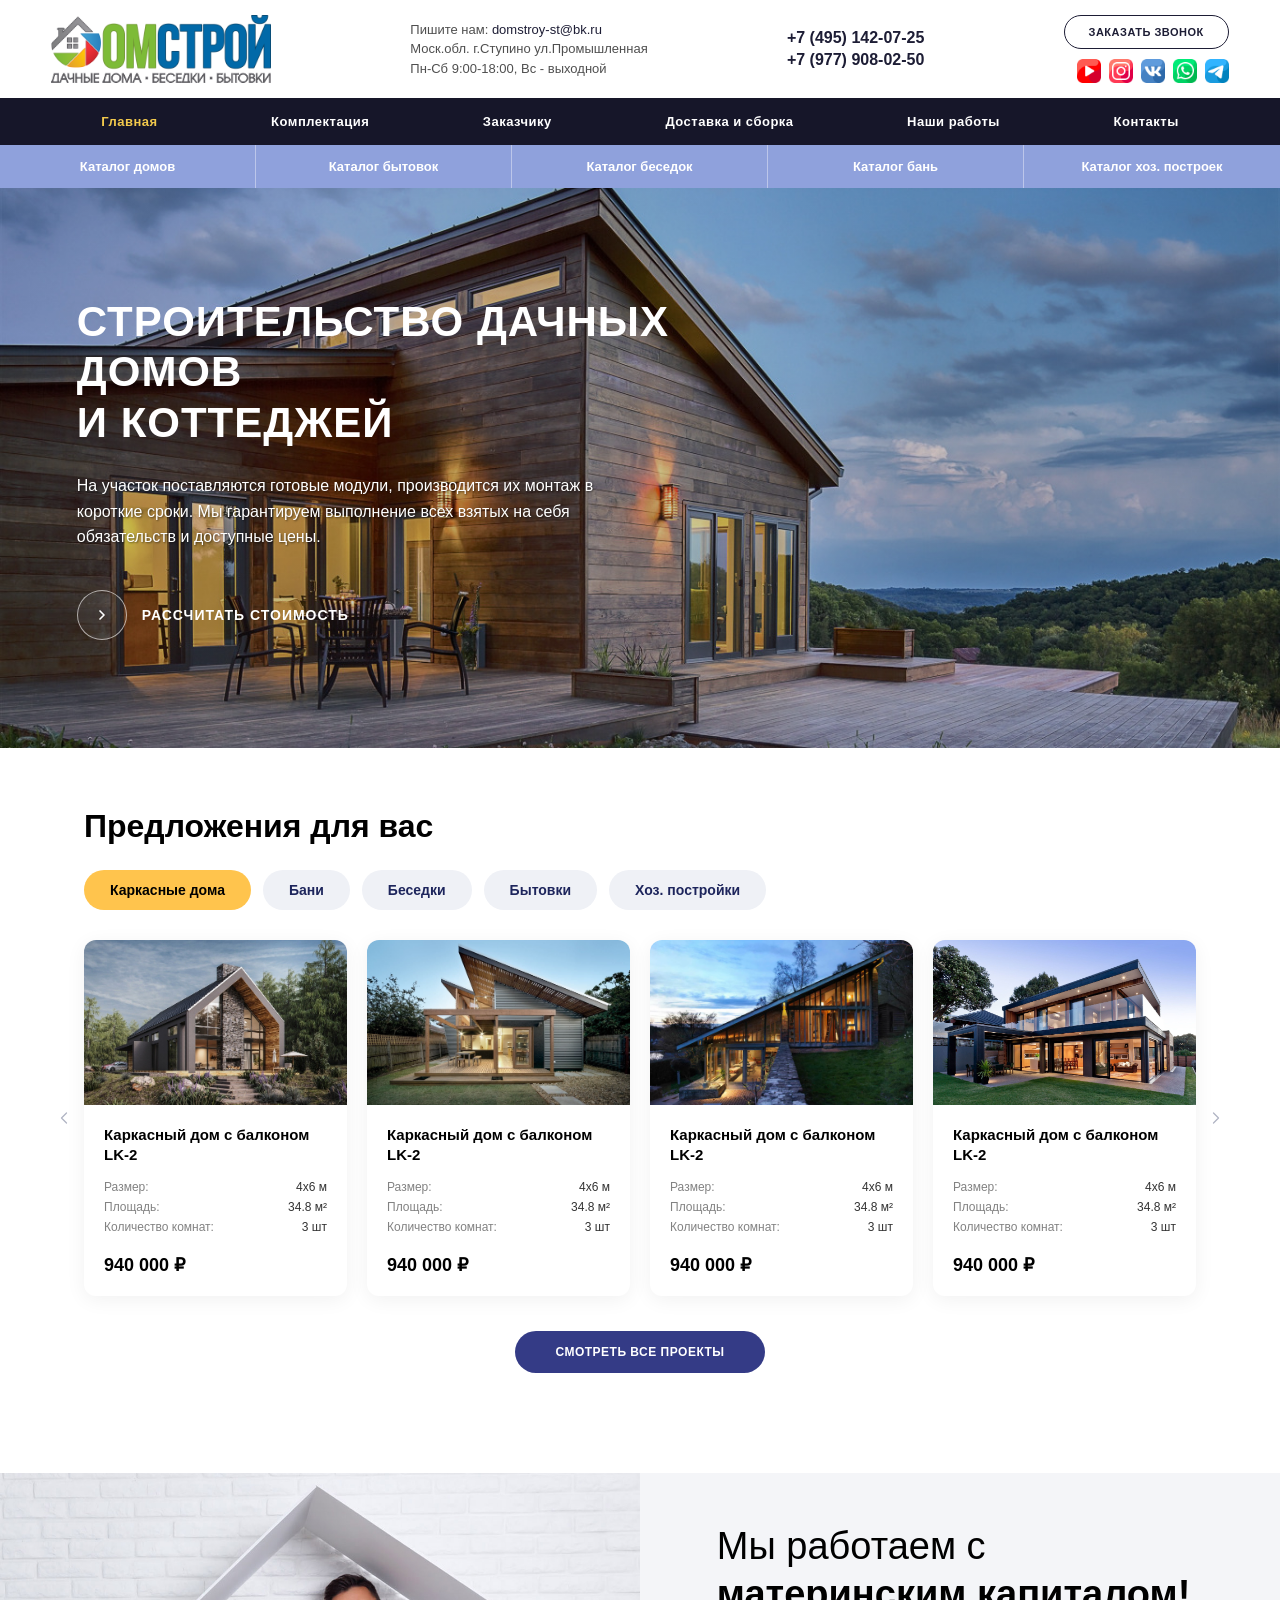
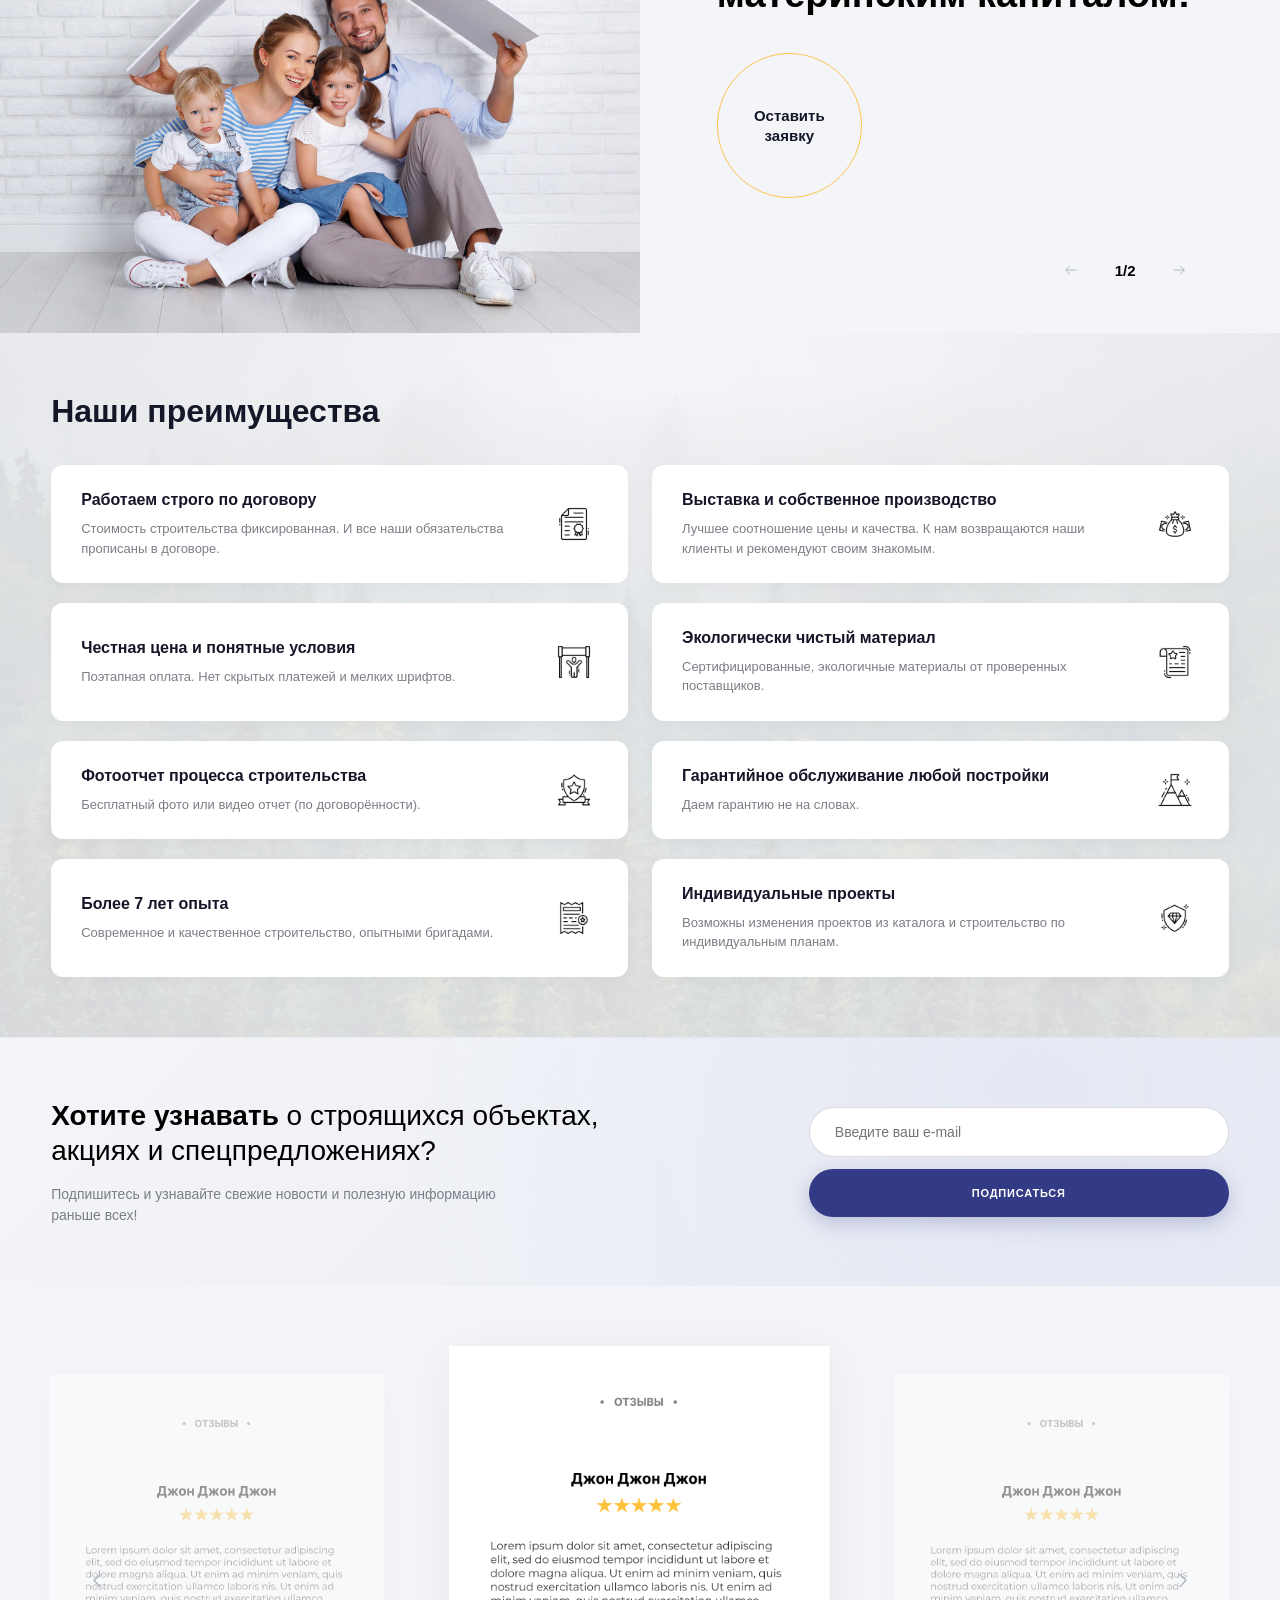
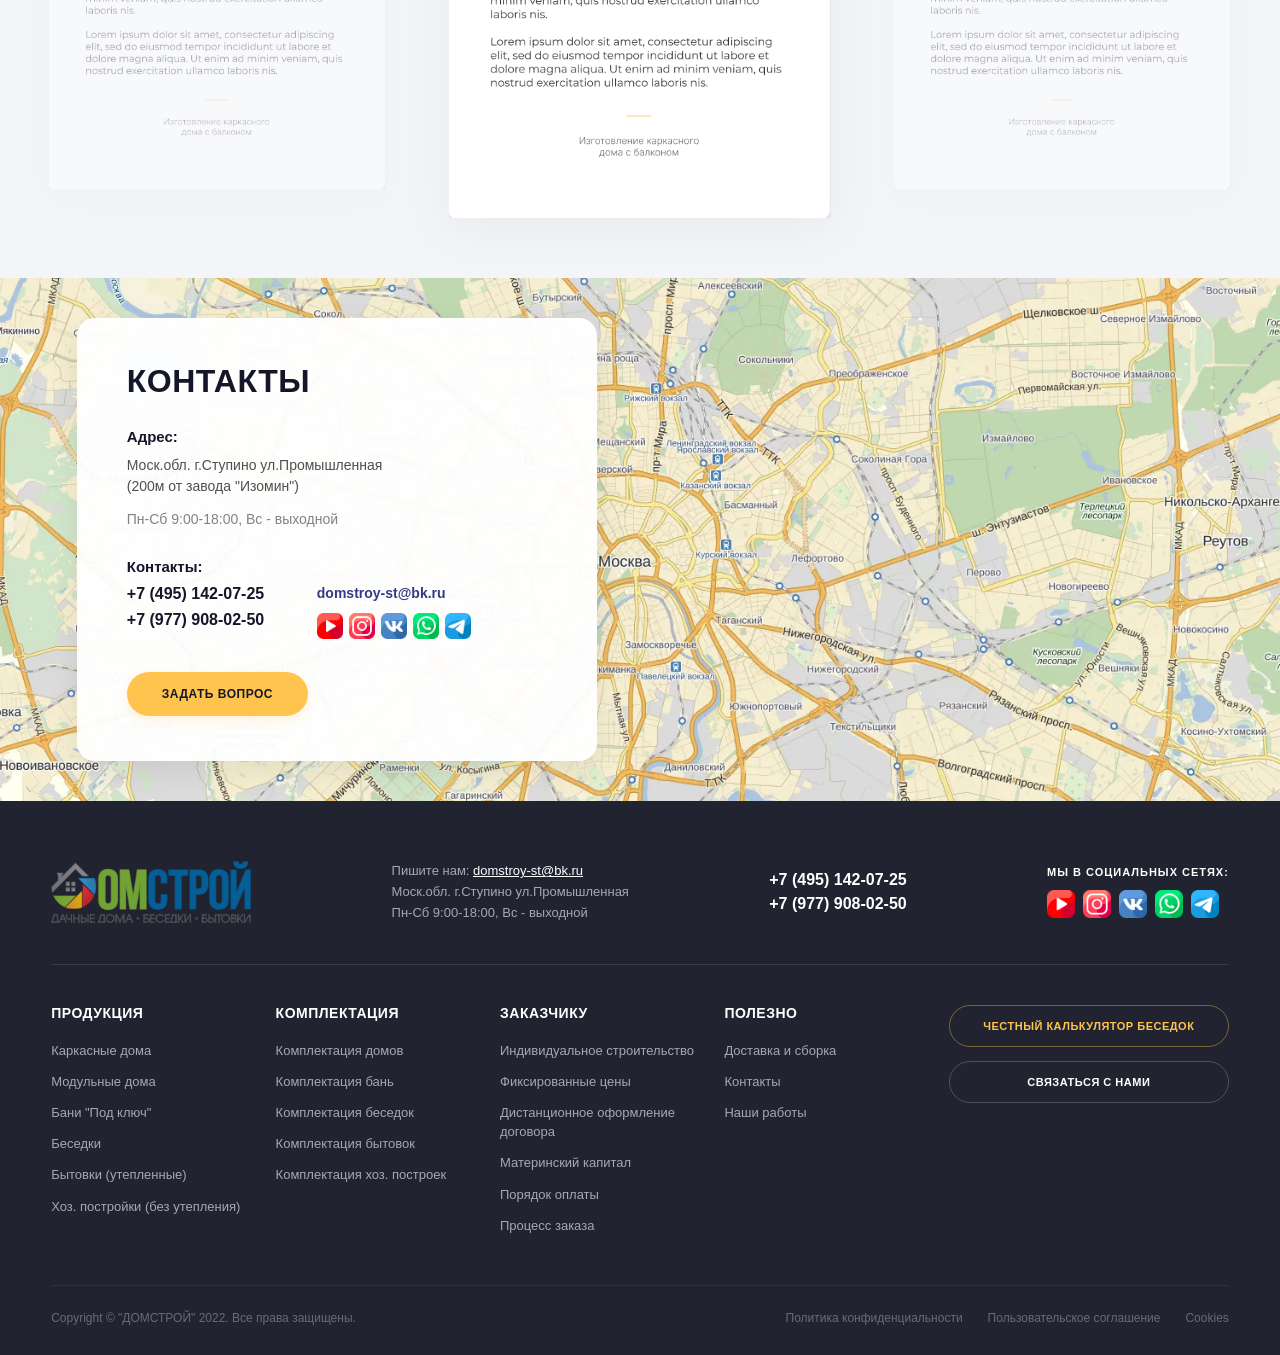
<file: FlexGrid/sait.html>
<!DOCTYPE html>
<html lang="ru">
<head>
  <meta charset="UTF-8">
  <meta name="viewport" content="width=device-width, initial-scale=1.0">
  <title>ДомСтрой — Строительство дачных домов</title>
  <link rel="stylesheet" href="sait.css">
</head>
<body>

  <header id="main">
    <div class="header-top">
      <div class="logo">
        <img src="media/logo.png" alt="Строительная компания ДомСтрой">
      </div>
      
      <button class="burger-menu-btn" id="burgerBtn" aria-label="Открыть меню">
        <span></span>
        <span></span>
        <span></span>
      </button>
      
      <div class="contact-info desk-only">
        <p>Пишите нам: <a href="mailto:domstroy-st@bk.ru">domstroy-st@bk.ru</a></p>
        <p>Моск.обл. г.Ступино ул.Промышленная</p>
        <p>Пн-Сб 9:00-18:00, Вс - выходной</p>
      </div>

      <div class="phones desk-only">
        <a href="tel:+74951420725">+7 (495) 142-07-25</a>
        <a href="tel:+79779080250">+7 (977) 908-02-50</a>
      </div>

      <div class="actions-block desk-only">
        <button class="callback-btn">ЗАКАЗАТЬ ЗВОНОК</button>
        <div class="socials">
          <img src="media/youtube.png" alt="YouTube">
          <img src="media/inst.png" alt="Instagram">
          <img src="media/vk.png" alt="VK">
          <img src="media/whatsapp.png" alt="WhatsApp">
          <img src="media/tg.png" alt="Telegram">
        </div>
      </div>
    </div>

    <div class="navigation-wrapper" id="navWrapper">
      <button class="close-menu-btn" id="closeBtn" aria-label="Закрыть меню">&times;</button>

      <nav class="main-nav">
        <ul>
          <li class="active"><a href="#main">Главная</a></li>
          <li><a href="#equipment">Комплектация</a></li>
          <li class="mob-only"><a href="#catalog">Каталог</a></li>
          <li><a href="#client">Заказчику</a></li>
          <li><a href="#delivery">Доставка и сборка</a></li>
          <li><a href="#works">Наши работы</a></li>
          <li><a href="#contacts">Контакты</a></li>
        </ul>
      </nav>

      <nav class="catalog-nav desk-only" id="catalog">
        <ul>
          <li><a href="#cat-houses">Каталог домов</a></li>
          <li><a href="#cat-cabins">Каталог бытовок</a></li>
          <li><a href="#cat-gazebos">Каталог беседок</a></li>
          <li><a href="#cat-baths">Каталог бань</a></li>
          <li><a href="#cat-buildings">Каталог хоз. построек</a></li>
        </ul>
      </nav>

      <div class="mobile-menu-contacts mob-only">
        <div class="mob-divider"></div>
        <p class="mob-email">Пишите нам: <a href="mailto:domstroy-st@bk.ru">domstroy-st@bk.ru</a></p>
        <p class="mob-address">Моск.обл. г.Ступино ул.Промышленная<br>Пн-Сб 9:00-18:00, Вс - выходной</p>
        
        <div class="mob-phones">
          <a href="tel:+74951420725">+7 (495) 142-07-25</a>
          <a href="tel:+79779080250">+7 (977) 908-02-50</a>
        </div>

        <div class="mob-socials">
          <img src="media/youtube.png" alt="YouTube">
          <img src="media/inst.png" alt="Instagram">
          <img src="media/vk.png" alt="VK">
          <img src="media/whatsapp.png" alt="WhatsApp">
          <img src="media/tg.png" alt="Telegram">
        </div>

        <button class="mob-callback-btn">ЗАКАЗАТЬ ЗВОНОК</button>
      </div>
    </div>
  </header>

  <main>
    <section class="hero">
      <div class="hero-content">
        <h1>Строительство дачных домов<br>и коттеджей</h1>
        <p>На участок поставляются готовые модули, производится их монтаж в короткие сроки. Мы гарантируем выполнение всех взятых на себя обязательств и доступные цены.</p>
        
        <a href="#calculator" class="calc-btn">
          <span class="arrow-circle">
            <svg viewBox="0 0 24 24">
              <polyline points="9 18 15 12 9 6"></polyline>
            </svg>
          </span>
          Рассчитать стоимость
        </a>
      </div>
    </section>
    <section class="offers" id="equipment">
      <h2 class="offers-title">Предложения для вас</h2>
      
      <div class="offers-tabs">
        <button class="tab-btn active">Каркасные дома</button>
        <button class="tab-btn">Бани</button>
        <button class="tab-btn">Беседки</button>
        <button class="tab-btn">Бытовки</button>
        <button class="tab-btn">Хоз. постройки</button>
      </div>
      
      <div class="carousel-container">
        <button class="arrow-btn prev-btn">
          <svg viewBox="0 0 24 24"><polyline points="15 18 9 12 15 6"></polyline></svg>
        </button>
        
        <div class="products-grid">
          <div class="product-card">
            <div class="product-img"><img src="media/dom1.png" alt="Каркасный дом"></div>
            <div class="product-info">
              <h3>Каркасный дом с балконом LK-2</h3>
              <div class="specs">
                <div class="spec-row"><span>Размер:</span><span>4х6 м</span></div>
                <div class="spec-row"><span>Площадь:</span><span>34.8 м²</span></div>
                <div class="spec-row"><span>Количество комнат:</span><span>3 шт</span></div>
              </div>
              <div class="product-price">940 000 ₽</div>
            </div>
          </div>

          <div class="product-card">
            <div class="product-img"><img src="media/dom2.png" alt="Каркасный дом"></div>
            <div class="product-info">
              <h3>Каркасный дом с балконом LK-2</h3>
              <div class="specs">
                <div class="spec-row"><span>Размер:</span><span>4х6 м</span></div>
                <div class="spec-row"><span>Площадь:</span><span>34.8 м²</span></div>
                <div class="spec-row"><span>Количество комнат:</span><span>3 шт</span></div>
              </div>
              <div class="product-price">940 000 ₽</div>
            </div>
          </div>

          <div class="product-card">
            <div class="product-img"><img src="media/dom3.png" alt="Каркасный дом"></div>
            <div class="product-info">
              <h3>Каркасный дом с балконом LK-2</h3>
              <div class="specs">
                <div class="spec-row"><span>Размер:</span><span>4х6 м</span></div>
                <div class="spec-row"><span>Площадь:</span><span>34.8 м²</span></div>
                <div class="spec-row"><span>Количество комнат:</span><span>3 шт</span></div>
              </div>
              <div class="product-price">940 000 ₽</div>
            </div>
          </div>

          <div class="product-card">
            <div class="product-img"><img src="media/dom4.png" alt="Каркасный дом"></div>
            <div class="product-info">
              <h3>Каркасный дом с балконом LK-2</h3>
              <div class="specs">
                <div class="spec-row"><span>Размер:</span><span>4х6 м</span></div>
                <div class="spec-row"><span>Площадь:</span><span>34.8 м²</span></div>
                <div class="spec-row"><span>Количество комнат:</span><span>3 шт</span></div>
              </div>
              <div class="product-price">940 000 ₽</div>
            </div>
          </div>
        </div>

        <button class="arrow-btn next-btn">
          <svg viewBox="0 0 24 24"><polyline points="9 18 15 12 9 6"></polyline></svg>
        </button>
      </div>

      <div class="offers-action">
        <a href="#" class="view-all-btn">Смотреть все проекты</a>
      </div>
    </section>
    <section class="promo-slider" id="client>
      <div class="promo-container">
        <div class="promo-image">
          <img src="media/zayavka.png" alt="Работа с материнским капиталом">
        </div>
        
        <div class="promo-content">
          <div class="promo-text-wrap">
            <h2>Мы работаем с <br><strong>материнским капиталом!</strong></h2>
            <a href="#callback" class="circle-btn">Оставить<br>заявку</a>
          </div>
          
          <div class="slider-controls">
            <button class="control-arrow prev-arrow">
              <svg viewBox="0 0 24 24"><line x1="20" y1="12" x2="4" y2="12"></line><polyline points="10 18 4 12 10 6"></polyline></svg>
            </button>
            <span class="counter">1/2</span>
            <button class="control-arrow next-arrow">
              <svg viewBox="0 0 24 24"><line x1="4" y1="12" x2="20" y2="12"></line><polyline points="14 6 20 12 14 18"></polyline></svg>
            </button>
          </div>
        </div>
      </div>
    </section>
    <section class="advantages" id="delivery">
      <div class="advantages-container">
        <h2 class="advantages-title">Наши преимущества</h2>
        
        <div class="advantages-grid">
          <div class="adv-card">
            <div class="adv-text">
              <h3>Работаем строго по договору</h3>
              <p>Стоимость строительства фиксированная. И все наши обязательства прописаны в договоре.</p>
            </div>
            <div class="adv-icon"><img src="media/p1.png" alt="Договор"></div>
          </div>

          <div class="adv-card">
            <div class="adv-text">
              <h3>Выставка и собственное производство</h3>
              <p>Лучшее соотношение цены и качества. К нам возвращаются наши клиенты и рекомендуют своим знакомым.</p>
            </div>
            <div class="adv-icon"><img src="media/p2.png" alt="Производство"></div>
          </div>

          <div class="adv-card">
            <div class="adv-text">
              <h3>Честная цена и понятные условия</h3>
              <p>Поэтапная оплата. Нет скрытых платежей и мелких шрифтов.</p>
            </div>
            <div class="adv-icon"><img src="media/p3.png" alt="Честная цена"></div>
          </div>

          <div class="adv-card">
            <div class="adv-text">
              <h3>Экологически чистый материал</h3>
              <p>Сертифицированные, экологичные материалы от проверенных поставщиков.</p>
            </div>
            <div class="adv-icon"><img src="media/p4.png" alt="Эко материалы"></div>
          </div>

          <div class="adv-card">
            <div class="adv-text">
              <h3>Фотоотчет процесса строительства</h3>
              <p>Бесплатный фото или видео отчет (по договорённости).</p>
            </div>
            <div class="adv-icon"><img src="media/p5.png" alt="Фотоотчет"></div>
          </div>

          <div class="adv-card">
            <div class="adv-text">
              <h3>Гарантийное обслуживание любой постройки</h3>
              <p>Даем гарантию не на словах.</p>
            </div>
            <div class="adv-icon"><img src="media/p6.png" alt="Гарантия"></div>
          </div>

          <div class="adv-card">
            <div class="adv-text">
              <h3>Более 7 лет опыта</h3>
              <p>Современное и качественное строительство, опытными бригадами.</p>
            </div>
            <div class="adv-icon"><img src="media/p7.png" alt="Опыт"></div>
          </div>

          <div class="adv-card">
            <div class="adv-text">
              <h3>Индивидуальные проекты</h3>
              <p>Возможны изменения проектов из каталога и строительство по индивидуальным планам.</p>
            </div>
            <div class="adv-icon"><img src="media/p8.png" alt="Проекты"></div>
          </div>
        </div>
      </div>
    </section>
    <section class="subscribe-vk">
      <div class="subscribe-container">
        <div class="subscribe-info">
          <h2><strong>Хотите узнавать</strong> о строящихся объектах, акциях и спецпредложениях?</h2>
          <p>Подпишитесь и узнавайте свежие новости и полезную информацию раньше всех!</p>
        </div>
        <form class="subscribe-form" action="#" method="POST">
          <input type="email" class="subscribe-input" placeholder="Введите ваш e-mail" required>
          <button type="submit" class="subscribe-btn">ПОДПИСАТЬСЯ</button>
        </form>
      </div>
    </section>
    <section class="reviews" id="works">
      <div class="reviews-slider-container">
        <button class="review-arrow prev-rev">
          <svg viewBox="0 0 24 24"><polyline points="15 18 9 12 15 6"></polyline></svg>
        </button>

        <div class="reviews-track">
          <div class="review-slide side-slide"><img src="media/otzyv.png" alt="Отзыв"></div>
          <div class="review-slide active-slide"><img src="media/otzyv.png" alt="Текущий отзыв"></div>
          <div class="review-slide side-slide"><img src="media/otzyv.png" alt="Отзыв"></div>
        </div>

        <button class="review-arrow next-rev">
          <svg viewBox="0 0 24 24"><polyline points="9 18 15 12 9 6"></polyline></svg>
        </button>
      </div>
    </section>
    <section class="contacts-section" id="contacts">
      <div class="contacts-container">
        <div class="contacts-card">
          <h2>КОНТАКТЫ</h2>
          
          <div class="contacts-block-group">
            <h3>Адрес:</h3>
            <p>Моск.обл. г.Ступино ул.Промышленная<br>(200м от завода "Изомин")</p>
            <p class="schedule">Пн-Сб 9:00-18:00, Вс - выходной</p>
          </div>

          <div class="contacts-block-group">
            <h3>Контакты:</h3>
            <div class="contacts-split">
              <div class="contacts-phones">
                <a href="tel:+74951420725" class="phone-link">+7 (495) 142-07-25</a>
                <a href="tel:+79779080250" class="phone-link">+7 (977) 908-02-50</a>
              </div>
              <div class="contacts-digital">
                <a href="mailto:domstroy-st@bk.ru" class="email-link">domstroy-st@bk.ru</a>
                <div class="contacts-socials">
                  <img src="media/youtube.png" alt="YouTube">
                  <img src="media/inst.png" alt="Instagram">
                  <img src="media/vk.png" alt="VK">
                  <img src="media/whatsapp.png" alt="WhatsApp">
                  <img src="media/tg.png" alt="Telegram">
                </div>
              </div>
            </div>
          </div>

          <button class="ask-question-btn">ЗАДАТЬ ВОПРОС</button>
        </div>
      </div>
    </section>
  </main>
<footer class="main-footer">
    <div class="footer-top-row">
      <div class="footer-logo">
        <img src="media/logo.png" alt="ДомСтрой">
      </div>
      <div class="footer-contacts">
        <p>Пишите нам: <a href="mailto:domstroy-st@bk.ru">domstroy-st@bk.ru</a></p>
        <p>Моск.обл. г.Ступино ул.Промышленная</p>
        <p>Пн-Сб 9:00-18:00, Вс - выходной</p>
      </div>
      <div class="footer-phones">
        <a href="tel:+74951420725">+7 (495) 142-07-25</a>
        <a href="tel:+79779080250">+7 (977) 908-02-50</a>
      </div>
      <div class="footer-social-block">
        <span class="social-title">МЫ В СОЦИАЛЬНЫХ СЕТЯХ:</span>
        <div class="footer-socials-list">
          <img src="media/youtube.png" alt="YouTube">
          <img src="media/inst.png" alt="Instagram">
          <img src="media/vk.png" alt="VK">
          <img src="media/whatsapp.png" alt="WhatsApp">
          <img src="media/tg.png" alt="Telegram">
        </div>
      </div>
    </div>

    <hr class="footer-divider">

    <div class="footer-nav-grid">
      <div class="footer-nav-col">
        <h4>ПРОДУКЦИЯ</h4>
        <ul>
          <li><a href="#">Каркасные дома</a></li>
          <li><a href="#">Модульные дома</a></li>
          <li><a href="#">Бани "Под ключ"</a></li>
          <li><a href="#">Беседки</a></li>
          <li><a href="#">Бытовки (утепленные)</a></li>
          <li><a href="#">Хоз. постройки (без утепления)</a></li>
        </ul>
      </div>
      <div class="footer-nav-col">
        <h4>КОМПЛЕКТАЦИЯ</h4>
        <ul>
          <li><a href="#">Комплектация домов</a></li>
          <li><a href="#">Комплектация бань</a></li>
          <li><a href="#">Комплектация беседок</a></li>
          <li><a href="#">Комплектация бытовок</a></li>
          <li><a href="#">Комплектация хоз. построек</a></li>
        </ul>
      </div>
      <div class="footer-nav-col">
        <h4>ЗАКАЗЧИКУ</h4>
        <ul>
          <li><a href="#">Индивидуальное строительство</a></li>
          <li><a href="#">Фиксированные цены</a></li>
          <li><a href="#">Дистанционное оформление договора</a></li>
          <li><a href="#">Материнский капитал</a></li>
          <li><a href="#">Порядок оплаты</a></li>
          <li><a href="#">Процесс заказа</a></li>
        </ul>
      </div>
      <div class="footer-nav-col">
        <h4>ПОЛЕЗНО</h4>
        <ul>
          <li><a href="#">Доставка и сборка</a></li>
          <li><a href="#">Контакты</a></li>
          <li><a href="#">Наши работы</a></li>
        </ul>
      </div>
      <div class="footer-buttons-col">
        <a href="#" class="footer-outline-btn btn-yellow-text">ЧЕСТНЫЙ КАЛЬКУЛЯТОР БЕСЕДОК</a>
        <a href="#" class="footer-outline-btn btn-white-text">СВЯЗАТЬСЯ С НАМИ</a>
      </div>
    </div>

    <div class="footer-bottom-row">
      <p class="copyright">Copyright © "ДОМСТРОЙ" 2022. Все права защищены.</p>
      <div class="legal-links">
        <a href="#">Политика конфиденциальности</a>
        <a href="#">Пользовательское соглашение</a>
        <a href="#">Cookies</a>
      </div>
    </div>
  </footer>
  <script>
    const burgerBtn = document.getElementById('burgerBtn');
    const closeBtn = document.getElementById('closeBtn');
    const navWrapper = document.getElementById('navWrapper');
    const menuLinks = document.querySelectorAll('.main-nav a');

    burgerBtn.addEventListener('click', () => { navWrapper.classList.add('open'); });
    closeBtn.addEventListener('click', () => { navWrapper.classList.remove('open'); });
    menuLinks.forEach(link => { link.addEventListener('click', () => { navWrapper.classList.remove('open'); }); });
  </script>
</body>
</html>
</file>
<file: FlexGrid/sait.css>
/*Общие*/
* { box-sizing: border-box; margin: 0; padding: 0; }
body { font-family: 'Segoe UI', Roboto, Helvetica, Arial, sans-serif; color: #333; background-color: #fff; }
a { text-decoration: none; color: inherit; }
ul { list-style: none; }
html { scroll-behavior: smooth; }
.burger-menu-btn, .close-menu-btn, .mob-only, .mobile-menu-contacts { display: none; }

/*Шапка*/
.header-top { display: flex; justify-content: space-between; align-items: center; padding: 15px 4%; background-color: #fff; }
.logo img { display: block; height: auto; max-width: 220px; }
.contact-info { font-size: 13px; line-height: 1.5; color: #4f4f4f; }
.contact-info a { color: #1d1d35; font-weight: 500; }
.phones { display: flex; flex-direction: column; gap: 4px; text-align: right; }
.phones a { font-size: 16px; font-weight: 700; color: #1d1d35; }
.actions-block { display: flex; flex-direction: column; align-items: flex-end; gap: 10px; }
.callback-btn { background: transparent; border: 1px solid #1d1d35; padding: 10px 24px; border-radius: 20px; font-size: 11px; font-weight: 700; color: #1d1d35; cursor: pointer; letter-spacing: 0.5px; transition: background 0.3s, color 0.3s; }
.callback-btn:hover { background: #1d1d35; color: #fff; }
.socials { display: flex; gap: 8px; }
.socials img { width: 24px; height: 24px; object-fit: contain; cursor: pointer; }

/*Меню*/
.main-nav { background-color: #161629; }
.main-nav ul { display: flex; justify-content: space-between; max-width: 1200px; margin: 0 auto; padding: 0 4%; }
.main-nav a { display: block; padding: 16px 10px; color: #fff; font-size: 13px; font-weight: 600; letter-spacing: 0.5px; transition: color 0.3s; }
.main-nav li.active a, .main-nav a:hover { color: #f2c94c; }
.catalog-nav { background-color: #8fa1dc; }
.catalog-nav ul { display: grid; grid-template-columns: repeat(5, 1fr); width: 100%; }
.catalog-nav li { border-right: 1px solid rgba(255, 255, 255, 0.4); }
.catalog-nav li:last-child { border-right: none; }
.catalog-nav a { display: block; padding: 14px 5px; color: #fff; text-align: center; font-size: 13px; font-weight: 600; transition: background 0.3s; }
.catalog-nav a:hover { background-color: rgba(255, 255, 255, 0.15); }

/*Главный экран*/
.hero { position: relative; background-image: linear-gradient(rgba(0, 0, 0, 0.2), rgba(0, 0, 0, 0.2)), url('media/fon1.png'); background-size: cover; background-position: center; min-height: 560px; display: flex; align-items: center; padding: 40px 6%; }
.hero-content { max-width: 700px; color: #fff; }
.hero-content h1 { font-size: 42px; font-weight: 700; line-height: 1.2; margin-bottom: 25px; letter-spacing: 1px; text-transform: uppercase; }
.hero-content p { font-size: 16px; line-height: 1.6; margin-bottom: 40px; max-width: 550px; font-weight: 400; text-shadow: 1px 1px 2px rgba(0, 0, 0, 0.5); }
.calc-btn { display: inline-flex; align-items: center; gap: 15px; color: #fff; font-size: 14px; font-weight: 700; letter-spacing: 1px; text-transform: uppercase; transition: opacity 0.3s; }
.calc-btn:hover { opacity: 0.9; }
.arrow-circle { width: 50px; height: 50px; border: 1px solid rgba(255, 255, 255, 0.6); border-radius: 50px; display: flex; align-items: center; justify-content: center; background-color: rgba(255, 255, 255, 0.05); }
.arrow-circle svg { width: 16px; height: 16px; fill: none; stroke: #fff; stroke-width: 2.5; stroke-linecap: round; stroke-linejoin: round; }

/*Товары*/
.offers { padding: 60px 5%; background-color: #fff; max-width: 1240px; margin: 0 auto; position: relative; }
.offers-title { font-size: 32px; font-weight: 700; color: #000; margin-bottom: 25px; }
.offers-tabs { display: flex; gap: 12px; flex-wrap: wrap; margin-bottom: 30px; }
.tab-btn { background-color: #eff1f6; border: none; padding: 12px 26px; border-radius: 20px; font-size: 14px; font-weight: 600; color: #1d255c; cursor: pointer; transition: background 0.3s; }
.tab-btn.active { background-color: #ffc44d; color: #000; }
.carousel-container { position: relative; display: flex; align-items: center; width: 100%; margin-bottom: 35px; }
.products-grid { display: grid; grid-template-columns: repeat(4, 1fr); gap: 20px; width: 100%; }
.product-card { background: #fff; border-radius: 12px; overflow: hidden; box-shadow: 0 4px 20px rgba(0, 0, 0, 0.06); display: flex; flex-direction: column; }
.product-img img { width: 100%; height: 165px; object-fit: cover; display: block; }
.product-info { padding: 20px; display: flex; flex-direction: column; flex-grow: 1; }
.product-info h3 { font-size: 15px; font-weight: 700; color: #000; line-height: 1.3; margin-bottom: 15px; min-height: 40px; }
.specs { display: flex; flex-direction: column; gap: 6px; margin-bottom: 20px; }
.spec-row { display: flex; justify-content: space-between; font-size: 12px; color: #828282; }
.spec-row span:last-child { color: #333; font-weight: 500; }
.product-price { font-size: 18px; font-weight: 700; color: #000; margin-top: auto; }
.arrow-btn { position: absolute; top: 50%; transform: translateY(-50%); background: none; border: none; cursor: pointer; padding: 5px; z-index: 10; display: flex; align-items: center; justify-content: center; color: #b0b4c3; transition: color 0.3s; }
.arrow-btn:hover { color: #1d255c; }
.prev-btn { left: -35px; }
.next-btn { right: -35px; }
.arrow-btn svg { width: 20px; height: 40px; fill: none; stroke: currentColor; stroke-width: 1.5; stroke-linecap: round; stroke-linejoin: round; }
.offers-action { display: flex; justify-content: center; margin-bottom: 40px; }
.view-all-btn { background-color: #343b86; color: #fff; padding: 14px 40px; border-radius: 30px; font-size: 12px; font-weight: 600; letter-spacing: 0.5px; text-transform: uppercase; transition: background 0.3s; text-decoration: none; }
.view-all-btn:hover { background-color: #252b66; }

/*Мат. капитал*/
.promo-slider { display: flex; width: 100%; min-height: 460px; background-color: #f4f5f8; overflow: hidden; }
.promo-container { display: flex; width: 100%; }
.promo-image { width: 50%; display: flex; }
.promo-image img { width: 100%; height: 100%; object-fit: cover; display: block; }
.promo-content { width: 50%; padding: 50px 6%; display: flex; flex-direction: column; justify-content: space-between; background-color: #f4f5f8; box-sizing: border-box; }
.promo-text-wrap { display: flex; flex-direction: column; align-items: flex-start; gap: 35px; }
.promo-content h2 { font-size: 38px; font-weight: 400; color: #000; line-height: 1.25; }
.promo-content h2 strong { font-weight: 800; }
.circle-btn { width: 145px; height: 145px; border: 1px solid #ffc44d; border-radius: 50%; display: flex; align-items: center; justify-content: center; text-align: center; color: #161629; font-size: 15px; font-weight: 700; line-height: 1.3; text-decoration: none; transition: background 0.3s, transform 0.3s; background-color: transparent; }
.circle-btn:hover { background-color: rgba(255, 196, 77, 0.08); transform: scale(1.02); }
.slider-controls { display: flex; align-items: center; gap: 15px; align-self: flex-end; margin-top: 20px; }
.control-arrow { background: none; border: none; cursor: pointer; color: #b0b4c3; padding: 5px; display: flex; align-items: center; justify-content: center; transition: color 0.3s; }
.control-arrow:hover { color: #161629; }
.control-arrow svg { width: 38px; height: 16px; fill: none; stroke: currentColor; stroke-width: 1.5; }
.slider-controls .counter { font-size: 15px; font-weight: 700; color: #000; min-width: 30px; text-align: center; }

/*Преимущества*/
.advantages { position: relative; background: linear-gradient(rgba(244, 245, 248, 0.88), rgba(244, 245, 248, 0.88)), url('media/fon2.png') no-repeat center center; background-size: cover; padding: 60px 4%; width: 100%; }
.advantages-container { max-width: 1200px; margin: 0 auto; }
.advantages-title { font-size: 32px; font-weight: 700; color: #161629; margin-bottom: 35px; text-align: left; }
.advantages-grid { display: grid; grid-template-columns: repeat(2, 1fr); gap: 20px 24px; width: 100%; }
.adv-card { background: #fff; border-radius: 12px; padding: 25px 30px; display: flex; justify-content: space-between; align-items: center; gap: 20px; box-shadow: 0 4px 15px rgba(0, 0, 0, 0.03); }
.adv-text { display: flex; flex-direction: column; gap: 8px; flex-grow: 1; }
.adv-text h3 { font-size: 16px; font-weight: 700; color: #161629; line-height: 1.3; }
.adv-text p { font-size: 13px; color: #7c7e86; line-height: 1.5; font-weight: 400; }
.adv-icon { width: 48px; height: 48px; display: flex; align-items: center; justify-content: center; flex-shrink: 0; }
.adv-icon img { width: 100%; height: 100%; object-fit: contain; }

/*Отзывы*/
.reviews { background-color: #f4f5f8; padding: 60px 2%; width: 100%; overflow: hidden; display: flex; justify-content: center; }
.reviews-slider-container { position: relative; display: flex; align-items: center; justify-content: center; width: 100%; max-width: 1400px; }
.reviews-track { display: flex; align-items: center; justify-content: center; gap: 40px; width: 100%; }
.review-slide { display: flex; justify-content: center; align-items: center; transition: transform 0.4s, opacity 0.4s; }
.review-slide img { width: 100%; height: auto; max-width: 540px; display: block; filter: drop-shadow(0px 8px 25px rgba(0, 0, 0, 0.05)); }
.side-slide { opacity: 0.4; transform: scale(0.88); cursor: pointer; }
.side-slide:hover { opacity: 0.6; }
.active-slide { opacity: 1; transform: scale(1); z-index: 2; }
.review-arrow { background: none; border: none; cursor: pointer; position: absolute; top: 50%; transform: translateY(-50%); color: #b0b4c3; z-index: 10; padding: 10px; transition: color 0.3s; }
.review-arrow:hover { color: #161629; }
.review-arrow svg { width: 24px; height: 48px; fill: none; stroke: currentColor; stroke-width: 1.5; stroke-linecap: round; stroke-linejoin: round; }
.prev-rev { left: 4%; }
.next-rev { right: 4%; }

/*Контакты и карта*/
.contacts-section { background-image: url('media/karta.png'); background-size: cover; background-position: center; width: 100%; min-height: 520px; position: relative; display: flex; align-items: center; padding: 40px 6%; }
.contacts-container { width: 100%; max-width: 1200px; margin: 0 auto; display: flex; justify-content: flex-start; }
.contacts-card { background: rgba(255, 255, 255, 0.96); border-radius: 18px; padding: 45px 50px; width: 100%; max-width: 520px; box-shadow: 0 10px 30px rgba(0, 0, 0, 0.08); display: flex; flex-direction: column; gap: 28px; }
.contacts-card h2 { font-size: 32px; font-weight: 800; color: #161629; letter-spacing: 0.5px; }
.contacts-block-group { display: flex; flex-direction: column; gap: 10px; }
.contacts-block-group h3 { font-size: 15px; font-weight: 700; color: #161629; text-transform: none; }
.contacts-block-group p { font-size: 14px; color: #4f4f4f; line-height: 1.5; font-weight: 400; }
.contacts-block-group .schedule { color: #828282; margin-top: 2px; }
.contacts-split { display: flex; gap: 30px; width: 100%; }
.contacts-phones { display: flex; flex-direction: column; gap: 8px; min-width: 160px; }
.phone-link { font-size: 16px; font-weight: 700; color: #161629; white-space: nowrap; transition: color 0.2s; }
.phone-link:hover { color: #343b86; }
.contacts-digital { display: flex; flex-direction: column; gap: 12px; }
.email-link { font-size: 14px; font-weight: 600; color: #343b86; transition: opacity 0.2s; }
.email-link:hover { opacity: 0.8; }
.contacts-socials { display: flex; gap: 6px; align-items: center; }
.contacts-socials img { width: 26px; height: 26px; object-fit: contain; cursor: pointer; transition: transform 0.2s; }
.contacts-socials img:hover { transform: translateY(-2px); }
.ask-question-btn { background-color: #ffc44d; border: none; border-radius: 25px; padding: 15px 35px; font-size: 12px; font-weight: 700; color: #161629; cursor: pointer; letter-spacing: 0.5px; align-self: flex-start; margin-top: 5px; box-shadow: 0 4px 12px rgba(255, 196, 77, 0.2); transition: background 0.3s, transform 0.2s; }
.ask-question-btn:hover { background-color: #ffa800; transform: translateY(-1px); }

/*Форма подписки*/
.subscribe-vk { padding: 60px 4%; background: radial-gradient(circle at 80% 20%, rgba(218, 224, 241, 0.4) 0%, transparent 60%), linear-gradient(135deg, #f4f5f8 0%, #e9ecf4 100%); width: 100%; border-top: 1px solid rgba(0, 0, 0, 0.03); }
.subscribe-container { max-width: 1200px; margin: 0 auto; display: grid; grid-template-columns: 1.2fr 1fr; gap: 40px; align-items: center; }
.subscribe-info { display: flex; flex-direction: column; gap: 16px; }
.subscribe-info h2 { font-size: 28px; font-weight: 400; color: #000; line-height: 1.25; }
.subscribe-info h2 strong { font-weight: 700; }
.subscribe-info p { font-size: 14px; color: #7c7e86; line-height: 1.5; font-weight: 400; max-width: 480px; }
.subscribe-form { display: flex; flex-direction: column; gap: 12px; width: 100%; max-width: 420px; justify-self: end; }
.subscribe-input { width: 100%; background: #fff; border: 1px solid rgba(22, 22, 41, 0.15); padding: 16px 25px; border-radius: 30px; font-size: 14px; color: #161629; outline: none; transition: border-color 0.3s, box-shadow 0.3s; }
.subscribe-input:focus { border-color: #343b86; box-shadow: 0 0 0 3px rgba(52, 59, 134, 0.1); }
.subscribe-btn { background-color: #343b86; border: none; border-radius: 30px; padding: 18px 30px; font-size: 11px; font-weight: 700; color: #fff; cursor: pointer; letter-spacing: 0.8px; text-transform: uppercase; text-align: center; box-shadow: 0 6px 20px rgba(52, 59, 134, 0.25); transition: background-color 0.3s, transform 0.2s; }
.subscribe-btn:hover { background-color: #252b66; transform: translateY(-1px); }

/*Подвал*/
.main-footer { background-color: #212331; padding: 60px 4% 30px 4%; color: #fff; width: 100%; }
.footer-top-row { display: flex; justify-content: space-between; align-items: center; max-width: 1240px; margin: 0 auto 40px auto; flex-wrap: wrap; gap: 25px; }
.footer-logo img { display: block; max-width: 200px; height: auto; opacity: 0.85; }
.footer-contacts { font-size: 13px; line-height: 1.6; color: #a4a7b4; }
.footer-contacts a { color: #fff; font-weight: 500; text-decoration: underline; }
.footer-phones { display: flex; flex-direction: column; gap: 6px; }
.footer-phones a { font-size: 16px; font-weight: 700; color: #fff; white-space: nowrap; }
.footer-social-block { display: flex; flex-direction: column; gap: 12px; }
.social-title { font-size: 11px; font-weight: 700; color: #fff; letter-spacing: 1px; }
.footer-socials-list { display: flex; gap: 8px; }
.footer-socials-list img { width: 28px; height: 28px; object-fit: contain; cursor: pointer; transition: transform 0.2s; }
.footer-socials-list img:hover { transform: scale(1.08); }
.footer-divider { border: none; border-top: 1px solid rgba(255, 255, 255, 0.1); max-width: 1240px; margin: 0 auto 40px auto; }
.footer-nav-grid { display: grid; grid-template-columns: repeat(4, 1fr) 280px; gap: 30px; max-width: 1240px; margin: 0 auto 50px auto; }
.footer-nav-col h4 { font-size: 14px; font-weight: 700; color: #fff; letter-spacing: 0.5px; margin-bottom: 20px; }
.footer-nav-col ul { display: flex; flex-direction: column; gap: 12px; }
.footer-nav-col a { font-size: 13px; color: #a4a7b4; line-height: 1.4; font-weight: 400; transition: color 0.2s; }
.footer-nav-col a:hover { color: #ffc44d; }
.footer-buttons-col { display: flex; flex-direction: column; gap: 14px; justify-content: flex-start; }
.footer-outline-btn { display: block; width: 100%; border: 1px solid rgba(255, 255, 255, 0.2); border-radius: 25px; padding: 14px 15px; text-align: center; font-size: 11px; font-weight: 700; letter-spacing: 0.5px; transition: border-color 0.3s, background-color 0.3s; }
.btn-yellow-text { color: #ffc44d; border-color: rgba(255, 196, 77, 0.4); }
.btn-yellow-text:hover { background-color: rgba(255, 196, 77, 0.05); border-color: #ffc44d; }
.btn-white-text { color: #fff; }
.btn-white-text:hover { background-color: rgba(255, 255, 255, 0.05); border-color: #fff; }
.footer-bottom-row { display: flex; justify-content: space-between; align-items: center; border-top: 1px solid rgba(255, 255, 255, 0.06); padding-top: 25px; max-width: 1240px; margin: 0 auto; flex-wrap: wrap; gap: 15px; }
.copyright { font-size: 12px; color: #686b77; }
.legal-links { display: flex; gap: 25px; }
.legal-links a { font-size: 12px; color: #686b77; transition: color 0.2s; }
.legal-links a:hover { color: #a4a7b4; }

/*Адаптивность*/
@media (max-width: 1200px) { 
  .footer-nav-grid { grid-template-columns: repeat(2, 1fr); gap: 40px; } 
  .footer-buttons-col { grid-column: span 2; flex-direction: row; } 
  .footer-outline-btn { width: 50%; } 
  .products-grid { grid-template-columns: repeat(2, 1fr); } 
  .prev-btn { left: -15px; } 
  .next-btn { right: -15px; } 
  .reviews-track { gap: 15px; } 
  .side-slide { display: none; } 
}
@media (max-width: 600px) { 
  .products-grid { grid-template-columns: 1fr; } 
  .offers-tabs { gap: 8px; } 
  .tab-btn { padding: 10px 18px; font-size: 13px; } 
  .offers-title { font-size: 26px; } 
  .promo-content h2 { font-size: 28px; } 
  .circle-btn { width: 120px; height: 120px; font-size: 13px; } 
  .advantages-title { font-size: 26px; margin-bottom: 25px; } 
  .adv-card { padding: 20px; } 
  .review-arrow { position: static; transform: none; } 
  .reviews-slider-container { flex-direction: row; gap: 20px; justify-content: center; } 
  .review-slide img { max-width: 280px; } 
  .contacts-card { padding: 30px 25px; } 
  .contacts-card h2 { font-size: 26px; } 
  .contacts-split { flex-direction: column; gap: 15px; } 
  .ask-question-btn { width: 100%; text-align: center; } 
  .footer-nav-grid { grid-template-columns: 1fr; gap: 30px; } 
  .footer-buttons-col { grid-column: span 1; flex-direction: column; } 
  .footer-outline-btn { width: 100%; } 
  .footer-bottom-row { flex-direction: column; text-align: center; gap: 15px; } 
  .legal-links { flex-direction: column; gap: 10px; } }
@media (max-width: 992px) { 
  .header-top { flex-direction: column; gap: 15px; text-align: center; } 
  .phones, 
  .actions-block { align-items: center; text-align: center; } 
  .main-nav ul { flex-wrap: wrap; justify-content: center; } 
  .catalog-nav ul { grid-template-columns: repeat(2, 1fr); } 
  .catalog-nav li { border-bottom: 1px solid rgba(255, 255, 255, 0.4); } 
  .hero-content h1 { font-size: 30px; } 
  .promo-slider { flex-direction: column; } 
  .promo-image, 
  .promo-content { width: 100%; } 
  .promo-image img { height: 350px; } 
  .slider-controls { align-self: center; } 
  .advantages-grid { grid-template-columns: 1fr; gap: 15px; } 
  .contacts-section { padding: 40px 4%; background-position: left center; } 
  .contacts-container { justify-content: center; } 
  .footer-top-row { flex-direction: column; text-align: center; gap: 20px; } 
  .footer-social-block { align-items: center;}
  .desk-only { display: none !important; } 
  .mob-only { display: block !important; } 
  .header-top { position: fixed; top: 0; left: 0; width: 100%; height: 70px; background: #fff; z-index: 100; padding: 0 20px; flex-direction: row !important; justify-content: space-between; box-shadow: 0 2px 10px rgba(0, 0, 0, 0.05); } 
  .logo img { max-width: 160px; } 
  body { padding-top: 70px; } 
  .burger-menu-btn { display: flex; flex-direction: column; justify-content: space-between; width: 26px; height: 18px; background: transparent; border: none; cursor: pointer; z-index: 101; } 
  .burger-menu-btn span { display: block; width: 100%; height: 2px; background-color: #1d1d35; transition: 0.3s; } 
  .navigation-wrapper { position: fixed; top: 0; right: -100%; width: 100%; max-width: 400px; height: 100vh; background: #fff; z-index: 200; box-shadow: -5px 0 25px rgba(0, 0, 0, 0.15); transition: right 0.4s ease; padding: 80px 40px 40px 40px; display: flex; flex-direction: column; overflow-y: auto; } 
  .navigation-wrapper.open { right: 0; } 
  .close-menu-btn { display: block; position: absolute; top: 20px; right: 25px; font-size: 38px; color: #1d1d35; background: none; border: none; cursor: pointer; } 
  .main-nav { background: transparent; } 
  .main-nav ul { flex-direction: column; padding: 0; } 
  .main-nav a { color: #1d1d35; font-size: 20px; font-weight: 700; padding: 12px 0; text-align: left; } 
  .main-nav li.active a, .main-nav a:hover { color: #343b86; } 
  .mobile-menu-contacts { margin-top: auto; display: flex !important; flex-direction: column; gap: 15px; } 
  .mob-divider { width: 40px; height: 3px; background-color: #ffc44d; margin-bottom: 5px; } 
  .mob-email, 
  .mob-address { font-size: 14px; color: #4f4f4f; line-height: 1.5; } 
  .mob-email a { color: #1d1d35; font-weight: 500; } 
  .mob-phones { display: flex; flex-direction: column; gap: 6px; margin: 5px 0; } 
  .mob-phones a { font-size: 18px; font-weight: 700; color: #1d1d35; } 
  .mob-socials { display: flex; gap: 10px; } 
  .mob-socials img { width: 28px; height: 28px; } 
  .mob-callback-btn { background: transparent; border: 1px solid #1d1d35; padding: 14px; border-radius: 25px; font-size: 12px; font-weight: 700; color: #1d1d35; cursor: pointer; letter-spacing: 0.5px; width: 100%; margin-top: 10px; } 
  .subscribe-container { grid-template-columns: 1fr; gap: 30px; text-align: center; } 
  .subscribe-info p { max-width: 100%; } 
  .subscribe-form { justify-self: center; } 
  .promo-container { position: relative; flex-direction: column; min-height: 580px; overflow: hidden; } 
  .promo-image { position: absolute; top: 0; left: 0; width: 100%; height: 100%; z-index: 1; } 
  .promo-image img { width: 100%; height: 100%; object-fit: cover; opacity: 0.25; filter: contrast(95%) brightness(105%); } 
  .promo-content { position: relative; z-index: 2; width: 100%; height: 100%; min-height: 580px; background: transparent; padding: 40px 6% 30px 6%; display: flex; flex-direction: column; justify-content: space-between; align-items: flex-start; text-align: left; } 
  .promo-text-wrap { width: 100%; display: flex; flex-direction: column; align-items: flex-start; gap: 40px; } 
  .promo-content h2 { font-size: 32px; color: #161629; font-weight: 600; line-height: 1.25; } 
  .promo-content h2 strong { font-weight: 800; } 
  .circle-btn { width: 130px; height: 130px; border: 1px solid #ffc44d; background: rgba(255, 255, 255, 0.85); align-self: flex-end; margin-right: 10%; box-shadow: 0 4px 15px rgba(0, 0, 0, 0.05); } 
  .slider-controls { align-self: center; margin-top: auto; display: flex; align-items: center; gap: 25px; } }
</file>
<file: Bootstrap/sait2.css>
/* Bootstrap 5 Override Styles */
:root { --primary-color: #161629; --secondary-color: #8fa1dc; --accent-color: #ffc44d; --dark-color: #1d1d35; --text-color: #333; }

/* Общее */
html { scroll-behavior: smooth; }
body { font-family: 'Segoe UI', Roboto, Helvetica, Arial, sans-serif; color: var(--text-color); }
a { color: inherit; }

/* Навигационная панель */
.navbar { box-shadow: 0 2px 4px rgba(0, 0, 0, 0.05); }
.navbar-brand img { max-width: 220px; height: auto; }
.navbar-nav .nav-link { color: var(--dark-color) !important; font-size: 13px; font-weight: 600; letter-spacing: 0.5px; }
.navbar-nav .nav-link:hover, .navbar-nav .nav-link.active { color: var(--accent-color) !important; }
.navbar-nav .dropdown-menu { border-radius: 8px; border: none; box-shadow: 0 4px 12px rgba(0, 0, 0, 0.1); }
.navbar-nav .dropdown-item:hover { background-color: rgba(222, 220, 214, 0.1); color: var(--dark-color); }

/* Верхняя навигация каталога */
.navbar-nav.flex-row .nav-link { color: #fff !important; font-size: 13px; border-right: 1px solid rgba(255, 255, 255, 0.4); padding: 14px 5px !important; text-align: center; }
.navbar-nav.flex-row .nav-link:last-child { border-right: none; }
.navbar-nav.flex-row .nav-link:hover { background-color: rgba(255, 255, 255, 0.15); }

/*Главная */
.hero { background-image: linear-gradient(rgba(0, 0, 0, 0.2), rgba(0, 0, 0, 0.2)), url('media/fon1.png'); background-size: cover; background-position: center; min-height: 560px; padding: 60px 5%; }
.hero-content { color: #fff; }
.hero-content h1 { font-size: 42px; font-weight: 700; line-height: 1.2; letter-spacing: 1px; text-transform: uppercase; }
.hero-content p { font-size: 16px; line-height: 1.6; max-width: 550px; text-shadow: 1px 1px 2px rgba(0, 0, 0, 0.5); }
.calc-btn { color: #fff; font-size: 14px; font-weight: 700; letter-spacing: 1px; text-transform: uppercase; transition: opacity 0.3s; text-decoration: none; }
.calc-btn:hover { opacity: 0.9; }

/* Товары */
.offers { background-color: #fff; }
.offers-title { font-size: 32px; font-weight: 700; color: #000; }
.tab-btn { background-color: #eff1f6; border: none; font-size: 14px; font-weight: 600; color: #1d255c; transition: background 0.3s; }
.tab-btn.active { background-color: var(--accent-color) !important; color: #000; }
.tab-btn:hover { background-color: rgba(255, 196, 77, 0.15); }
.product-card { transition: transform 0.3s, box-shadow 0.3s; }
.product-card:hover { transform: translateY(-5px); box-shadow: 0 8px 25px rgba(0, 0, 0, 0.1) !important; }
.product-price { font-size: 18px; color: #000; }
.arrow-btn { transition: color 0.3s; }
.arrow-btn:hover { color: var(--dark-color) !important; }

/* Мат. капитал */
.promo-slider { background: radial-gradient(circle at 80% 20%, rgba(218, 224, 241, 0.4) 0%, transparent 60%), linear-gradient(135deg, #f4f5f8 0%, #e9ecf4 100%); }
.promo-content h2 { font-size: 38px; font-weight: 400; color: #000; line-height: 1.25; }
.promo-content h2 strong { font-weight: 800; }
.circle-btn { border: 1px solid var(--accent-color); color: var(--dark-color); font-size: 15px; font-weight: 700; line-height: 1.3; transition: background 0.3s, transform 0.3s; }
.circle-btn:hover { background-color: rgba(255, 196, 77, 0.08); transform: scale(1.02); }
.slider-controls .control-arrow { color: #b0b4c3 !important; transition: color 0.3s; }
.slider-controls .control-arrow:hover { color: var(--dark-color) !important; }
.slider-controls .fw-bold { color: #000; }

/* Преимущества */
.advantages { background: linear-gradient(rgba(244, 245, 248, 0.88), rgba(244, 245, 248, 0.88)), url('media/fon2.png') no-repeat center center; background-size: cover; }
.advantages-title { font-size: 32px; font-weight: 700; color: var(--primary-color); margin-bottom: 35px; text-align: left; }
.adv-card { background: #fff; transition: transform 0.3s, box-shadow 0.3s; }
.adv-card:hover { transform: translateY(-3px); box-shadow: 0 8px 20px rgba(0, 0, 0, 0.08) !important; }
.adv-card h5 { font-size: 16px; color: var(--primary-color); }
.adv-card p { font-size: 13px; color: #7c7e86; }

/* Подписка */
.subscribe-vk { background: radial-gradient(circle at 80% 20%, rgba(218, 224, 241, 0.4) 0%, transparent 60%), linear-gradient(135deg, #f4f5f8 0%, #e9ecf4 100%); border-top: 1px solid rgba(0, 0, 0, 0.03); }
.subscribe-vk h2 { font-size: 28px; font-weight: 400; color: #000; line-height: 1.25; }
.subscribe-vk h2 strong { font-weight: 700; }
.subscribe-vk p { font-size: 14px; color: #7c7e86; max-width: 480px; }
.subscribe-vk .form-control { border: 1px solid rgba(22, 22, 41, 0.15); transition: border-color 0.3s, box-shadow 0.3s; }
.subscribe-vk .form-control:focus { border-color: #343b86; box-shadow: 0 0 0 3px rgba(52, 59, 134, 0.1); }
.subscribe-vk .btn-dark { background-color: #343b86; border-color: #343b86; transition: background-color 0.3s, transform 0.2s; }
.subscribe-vk .btn-dark:hover { background-color: #252b66; border-color: #252b66; }

/* Отзывы */
.reviews { background-color: #f4f5f8; }
.carousel-control-prev, .carousel-control-next { color: #b0b4c3; opacity: 1; transition: color 0.3s; }
.carousel-control-prev:hover, .carousel-control-next:hover { color: var(--dark-color); }

/* Контакты и карта */
.contacts-section { background-image: url('media/karta.png'); background-size: cover; background-position: center; min-height: 520px; display: flex; align-items: center; }
.contacts-card { background: rgba(255, 255, 255, 0.96) !important; }
.contacts-card h2 { font-size: 32px; font-weight: 800; color: var(--primary-color); letter-spacing: 0.5px; }
.contacts-card h5 { font-size: 15px; font-weight: 700; color: var(--primary-color); }
.contacts-card p { font-size: 14px; color: #4f4f4f; line-height: 1.5; }
.contacts-card a { transition: color 0.2s; }
.contacts-card a:hover { color: #343b86; }
.ask-question-btn { background-color: var(--accent-color); color: var(--primary-color); border: none; box-shadow: 0 4px 12px rgba(255, 196, 77, 0.2); transition: background 0.3s, transform 0.2s; }
.ask-question-btn:hover { background-color: #ffa800; transform: translateY(-1px); color: var(--primary-color); }

/* Подвал */
.bg-dark { background-color: #212331 !important; }
.footer-nav-col h6 { font-size: 14px; font-weight: 700; letter-spacing: 0.5px; }
.footer-nav-col a { font-size: 13px; transition: color 0.2s; }
.footer-nav-col a:hover { color: var(--accent-color) !important; }

/* Модальные окна */
.modal-header { background-color: var(--accent-color) !important; border: none; }
.modal-header .btn-close { filter: brightness(0.5); }
.modal-body .form-label { font-weight: 600; color: var(--dark-color); margin-bottom: 8px; }
.modal-body .form-control { border: 1px solid #e0e0e0; padding: 12px 16px; }
.modal-body .form-control:focus { border-color: var(--dark-color); box-shadow: 0 0 0 3px rgba(255, 196, 77, 0.1); }
.modal-body .btn { padding: 12px 30px; font-size: 14px; }

/* Navbar каталога градиент при hover */
.navbar-nav.flex-row .nav-link { position: relative; }
.navbar-nav.flex-row .nav-link::after { content: ''; position: absolute; bottom: 0; left: 0; width: 0; height: 2px; background-color: rgba(255, 255, 255, 0.6); transition: width 0.3s; }
.navbar-nav.flex-row .nav-link:hover::after { width: 100%; }

/* Accordion стили */
.accordion-button { background-color: #fff; border: 1px solid #e0e0e0; color: var(--primary-color); font-weight: 600; transition: background-color 0.3s; }
.accordion-button:not(.collapsed) { background-color: rgba(255, 196, 77, 0.1); box-shadow: none; color: var(--dark-color); }
.accordion-button:focus { box-shadow: 0 0 0 3px rgba(255, 196, 77, 0.25); border-color: var(--accent-color); }
.accordion-button:hover { background-color: rgba(255, 196, 77, 0.05); }
.accordion-body { padding: 20px; color: #7c7e86; line-height: 1.6; }

/* Nav-Tabs стили */
.nav-tabs { border-bottom: 2px solid #e9ecf4; }
.nav-tabs .nav-link { color: #7c7e86; border: none; border-bottom: 3px solid transparent; font-weight: 600; padding: 12px 20px; transition: all 0.3s; }
.nav-tabs .nav-link:hover { color: var(--dark-color); border-bottom-color: rgba(255, 196, 77, 0.3); }
.nav-tabs .nav-link.active { color: var(--dark-color); background-color: transparent; border-bottom-color: var(--accent-color); }
.tab-content { background-color: #f4f5f8; padding: 30px; border-radius: 12px; }
.tab-pane { animation: fadeIn 0.3s ease-in; }
@keyframes fadeIn { from { opacity: 0; } to { opacity: 1; } }

/* Card table стили */
.table { margin-bottom: 0; }
.table thead th { border-top: none; background-color: #eff1f6; font-weight: 600; color: var(--primary-color); }
.table tbody td { padding: 15px 10px; border-color: #e9ecf4; vertical-align: middle; }
.table tbody tr:hover { background-color: rgba(255, 196, 77, 0.03); }

/* Стили для новых компонентов */
#faqAccordion { margin-bottom: 40px; }
.nav-tabs .nav-link { position: relative; }
.tab-content .card { border: 1px solid #ddd; }

/* Адаптивность для новых компонентов */
@media (max-width: 991px) {
  .nav-tabs { flex-wrap: wrap; }
  .nav-tabs .nav-link { padding: 10px 15px; font-size: 14px; }
  .tab-content { padding: 20px; }
  .accordion-button { font-size: 14px; padding: 12px 15px; }
  .table { font-size: 13px; }
  .hero-content h1 { font-size: 30px; }
  .offers { padding: 40px 5%; }
  .offers-title { font-size: 26px; }
  .tab-btn { padding: 10px 16px; font-size: 12px; }
  .advantages-title { font-size: 26px; }
  .promo-content h2 { font-size: 28px; }
  .contacts-section { min-height: auto; padding: 40px 20px; }
  .contacts-card { max-width: 100% !important; }
  .subscribe-vk h2 { font-size: 24px; }
}
@media (max-width: 768px) {
  .navbar-brand img { max-width: 140px; }
  .hero { min-height: 350px; padding: 30px 4%; }
  .hero-content h1 { font-size: 24px; }
  .hero-content p { font-size: 14px; }
  .slider-controls { margin-top: 20px; }
  .adv-card .row { flex-direction: column; }
  .contacts-card h2 { font-size: 24px; }
  .subscribe-vk .row { text-align: center; }
  .subscribe-vk .form-control { width: 100%; }
}
@media (max-width: 576px) {
  .navbar-brand img { max-width: 100px; }
  .hero { min-height: 280px; }
  .hero-content h1 { font-size: 20px; text-transform: none; }
  .offers-title { font-size: 22px; }
  .tab-btn { padding: 8px 14px; font-size: 11px; }
  .promo-content h2 { font-size: 22px; }
  .circle-btn { width: 120px !important; height: 120px !important; font-size: 12px; }
  .advantages-title { font-size: 22px; }
  .subscribe-vk h2 { font-size: 18px; }
  .contacts-card { padding: 20px !important; }
  .contacts-card h2 { font-size: 20px; }
  .footer-nav-col { margin-bottom: 20px; }
  .footer-nav-col h6 { font-size: 12px; }
  .footer-nav-col .btn { width: 100% !important; font-size: 10px; padding: 8px !important; }
}
/* Утилиты для специальных элементов */
.rounded-4 { border-radius: 24px; }
.rounded-3 { border-radius: 12px; }
.rounded-2 { border-radius: 8px; }
/* Скрытие горизонтального скролла */
html { overflow-x: hidden; }
body { overflow-x: hidden; }
</file>
